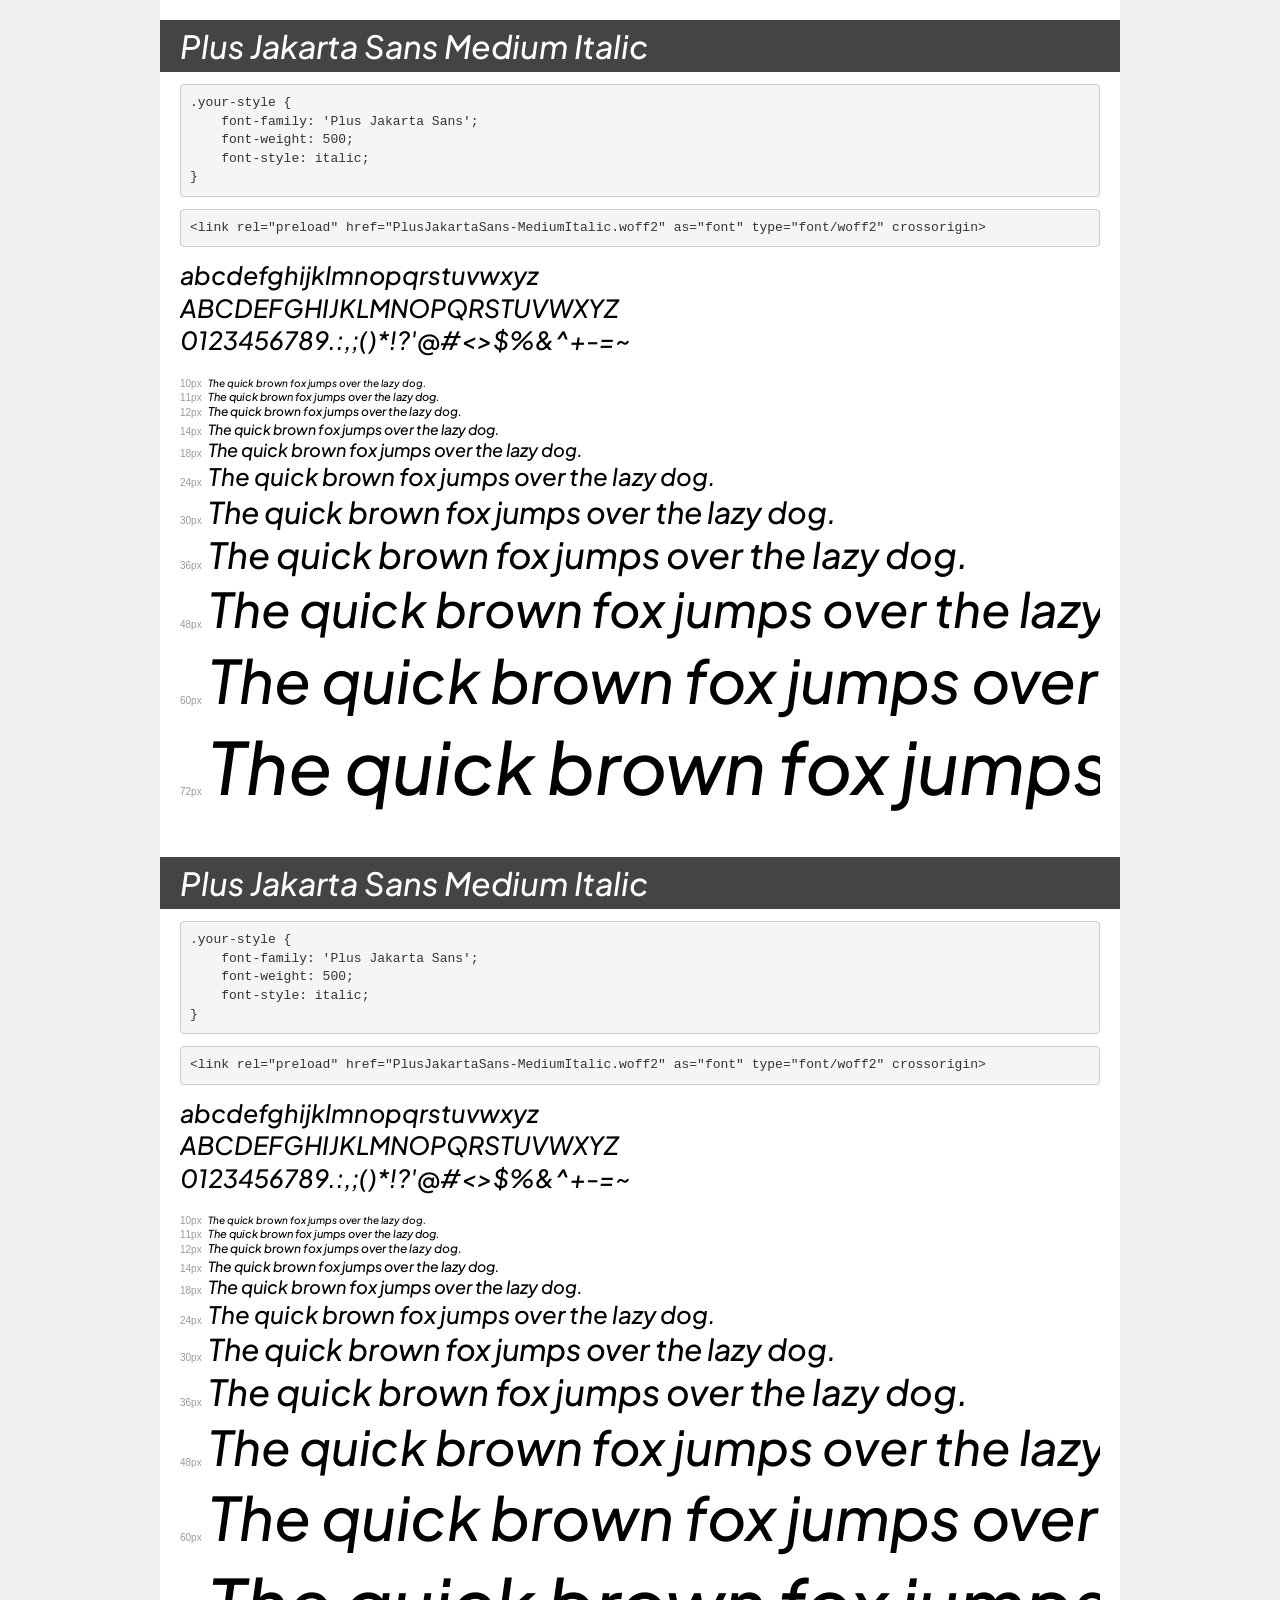
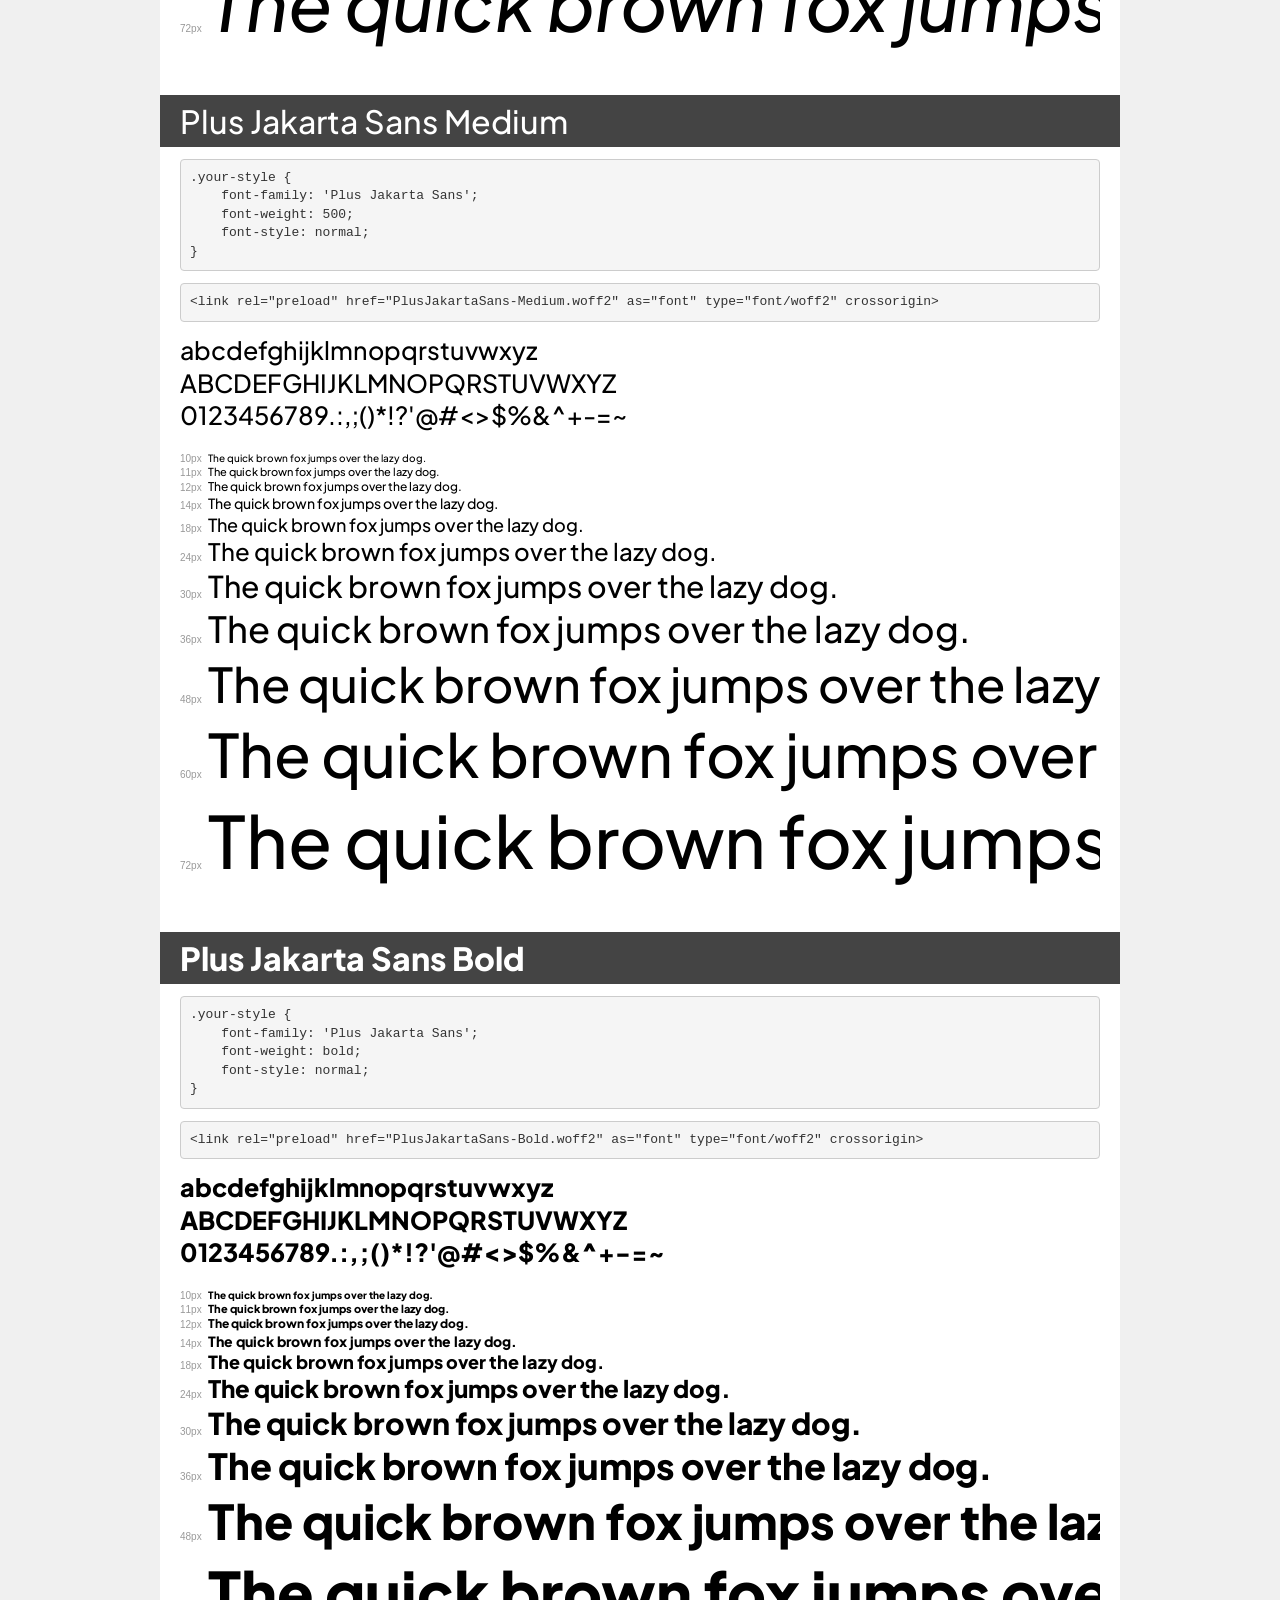
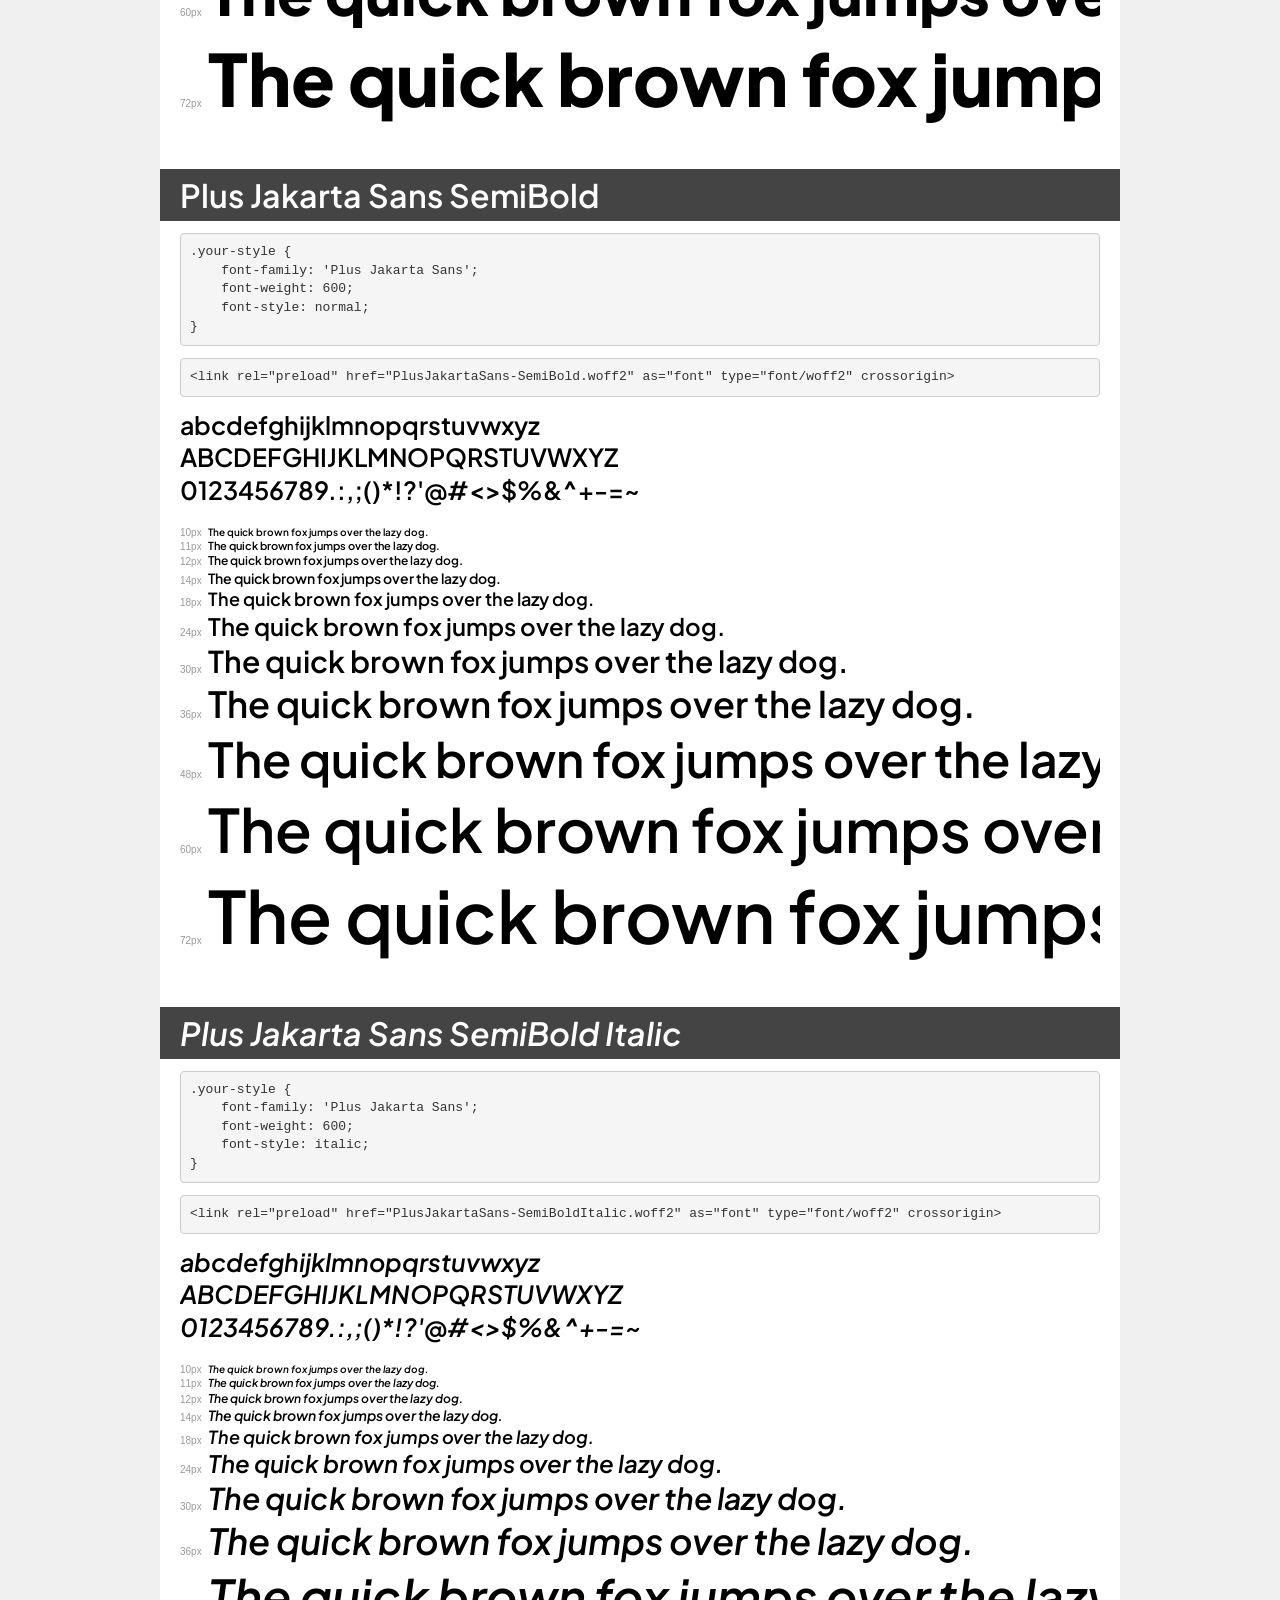
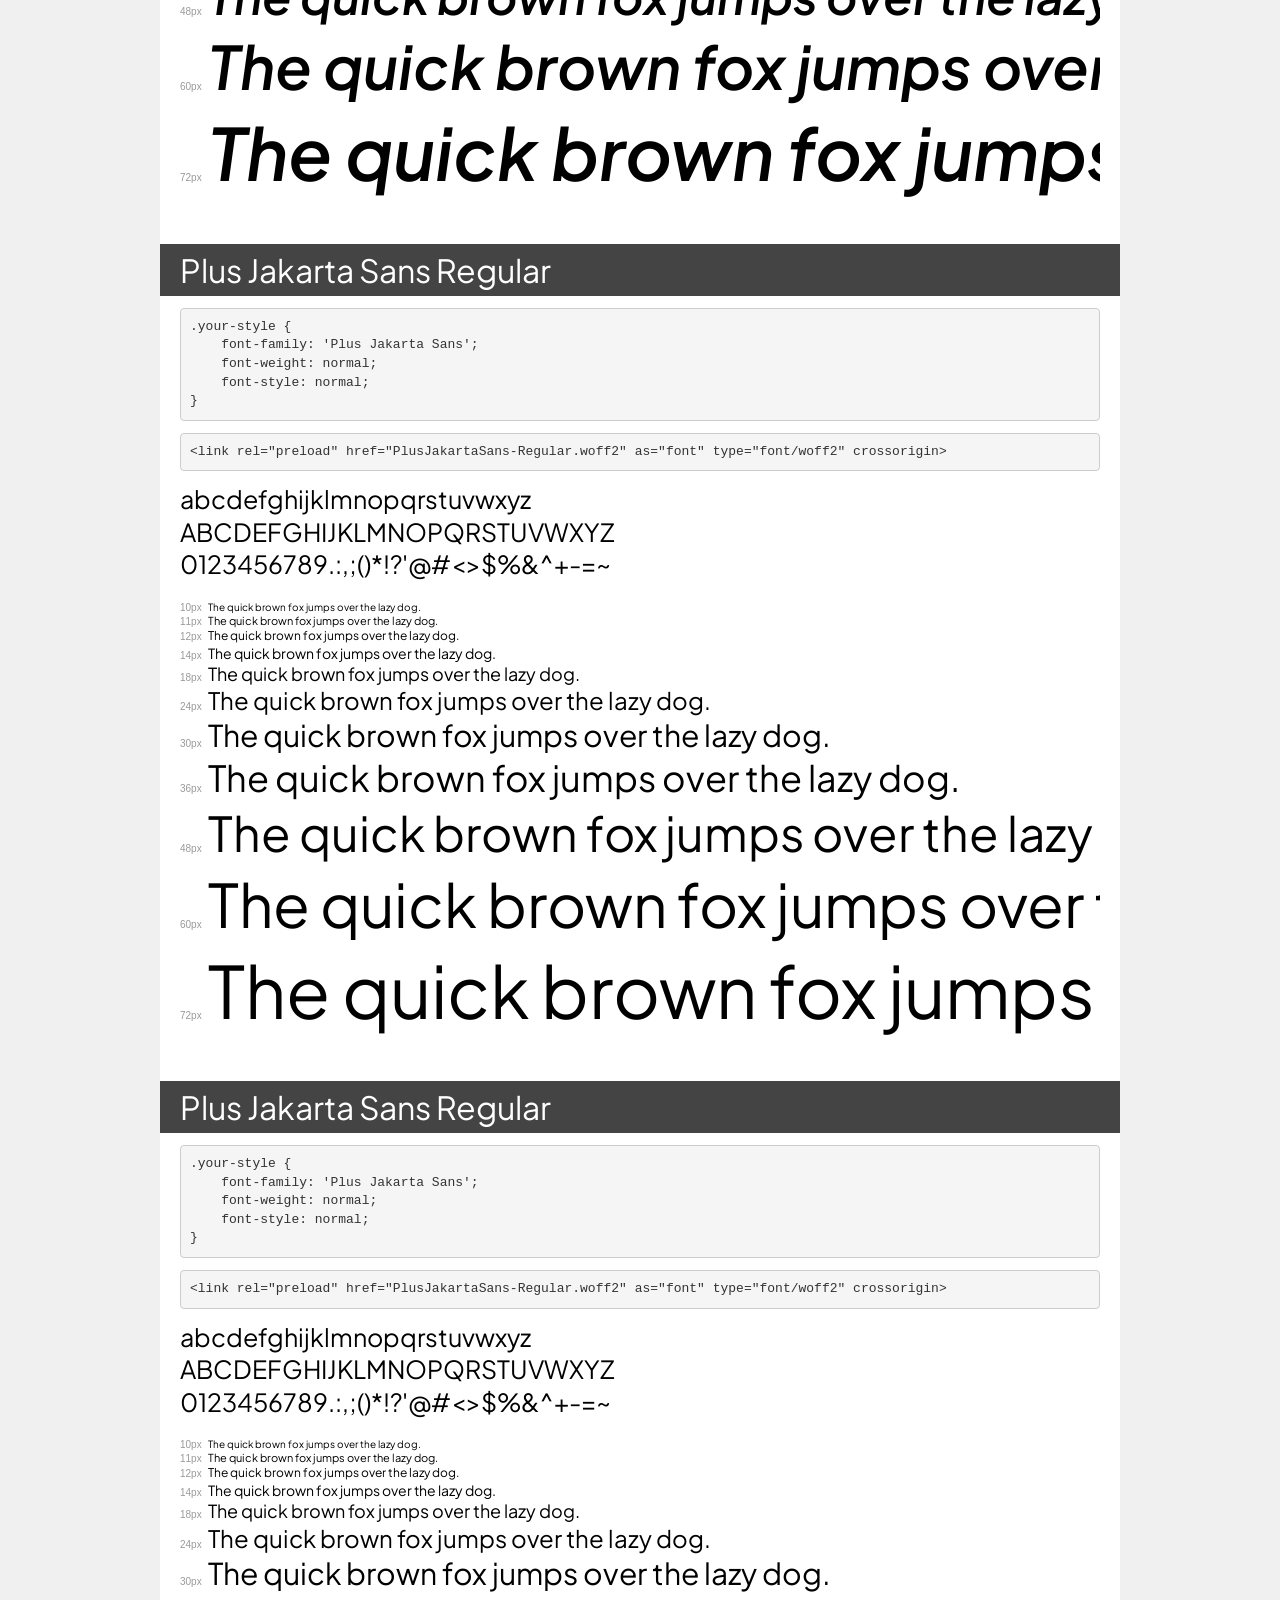
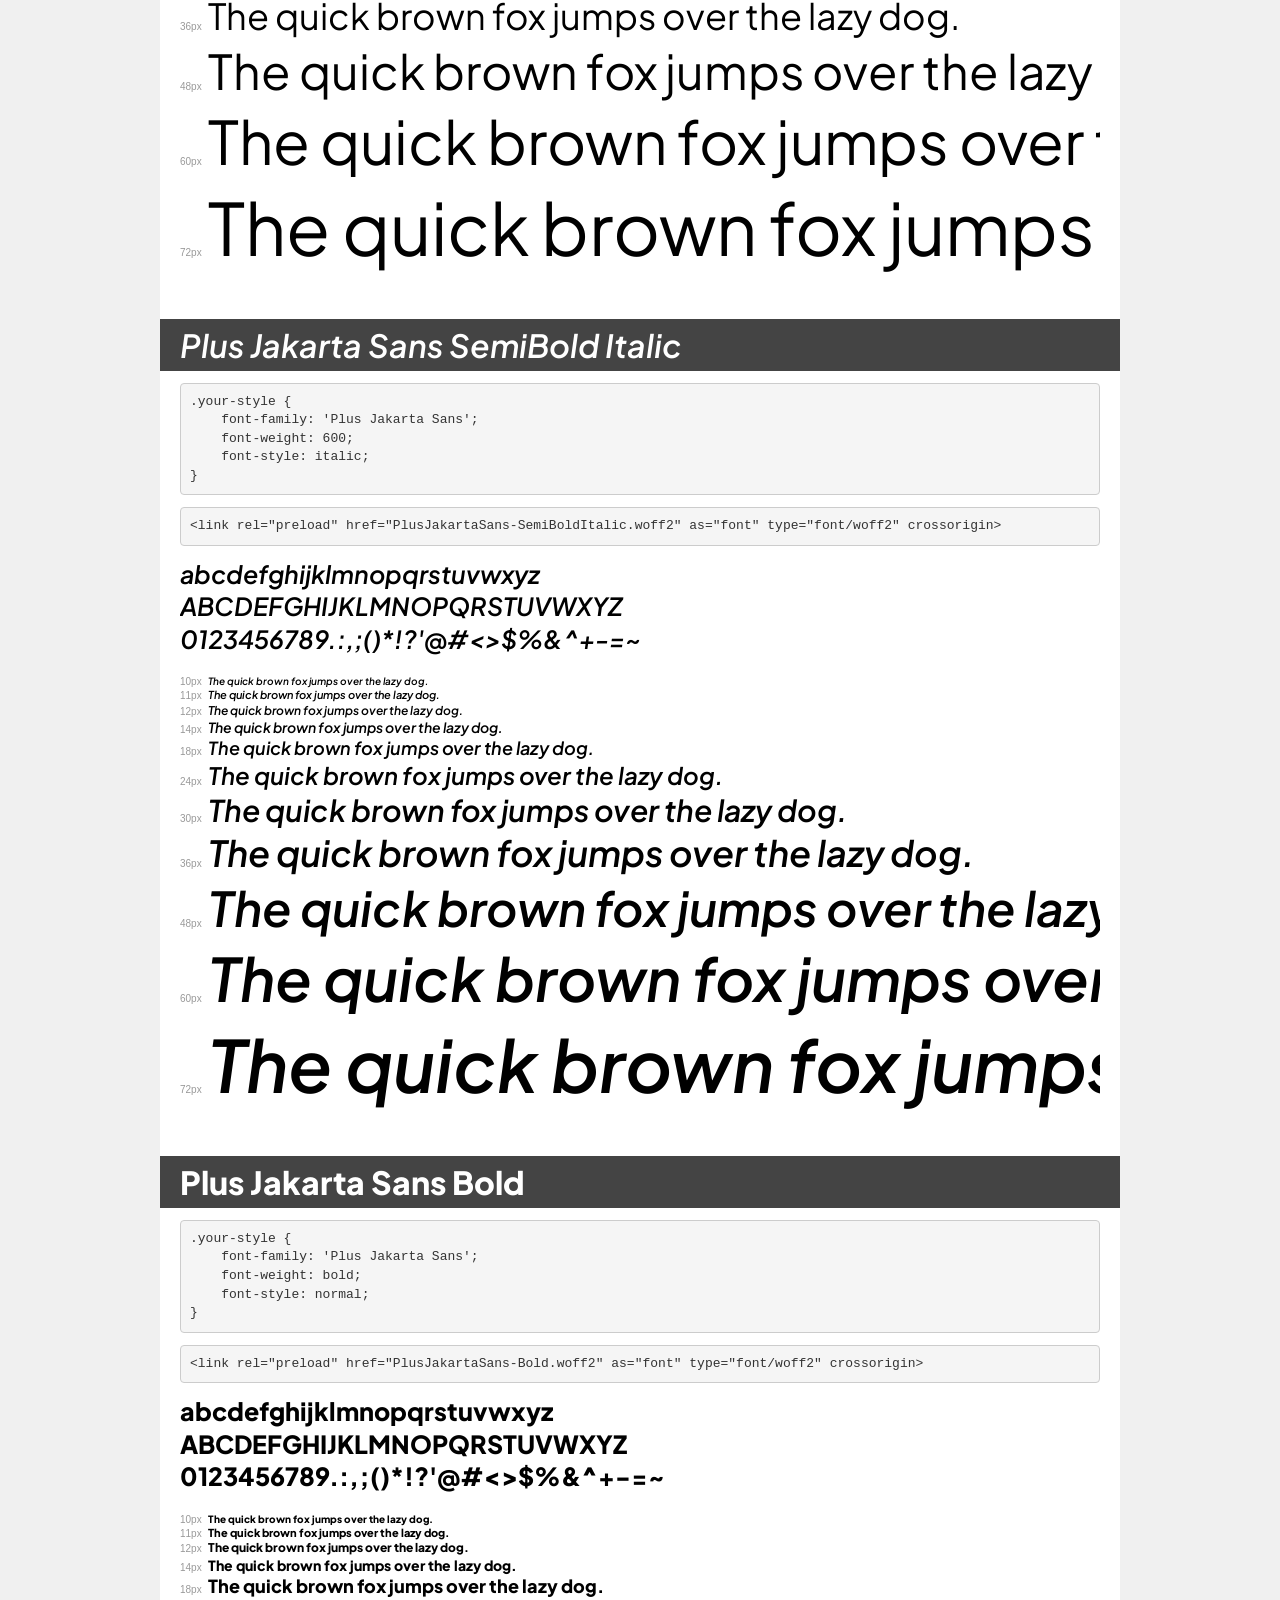
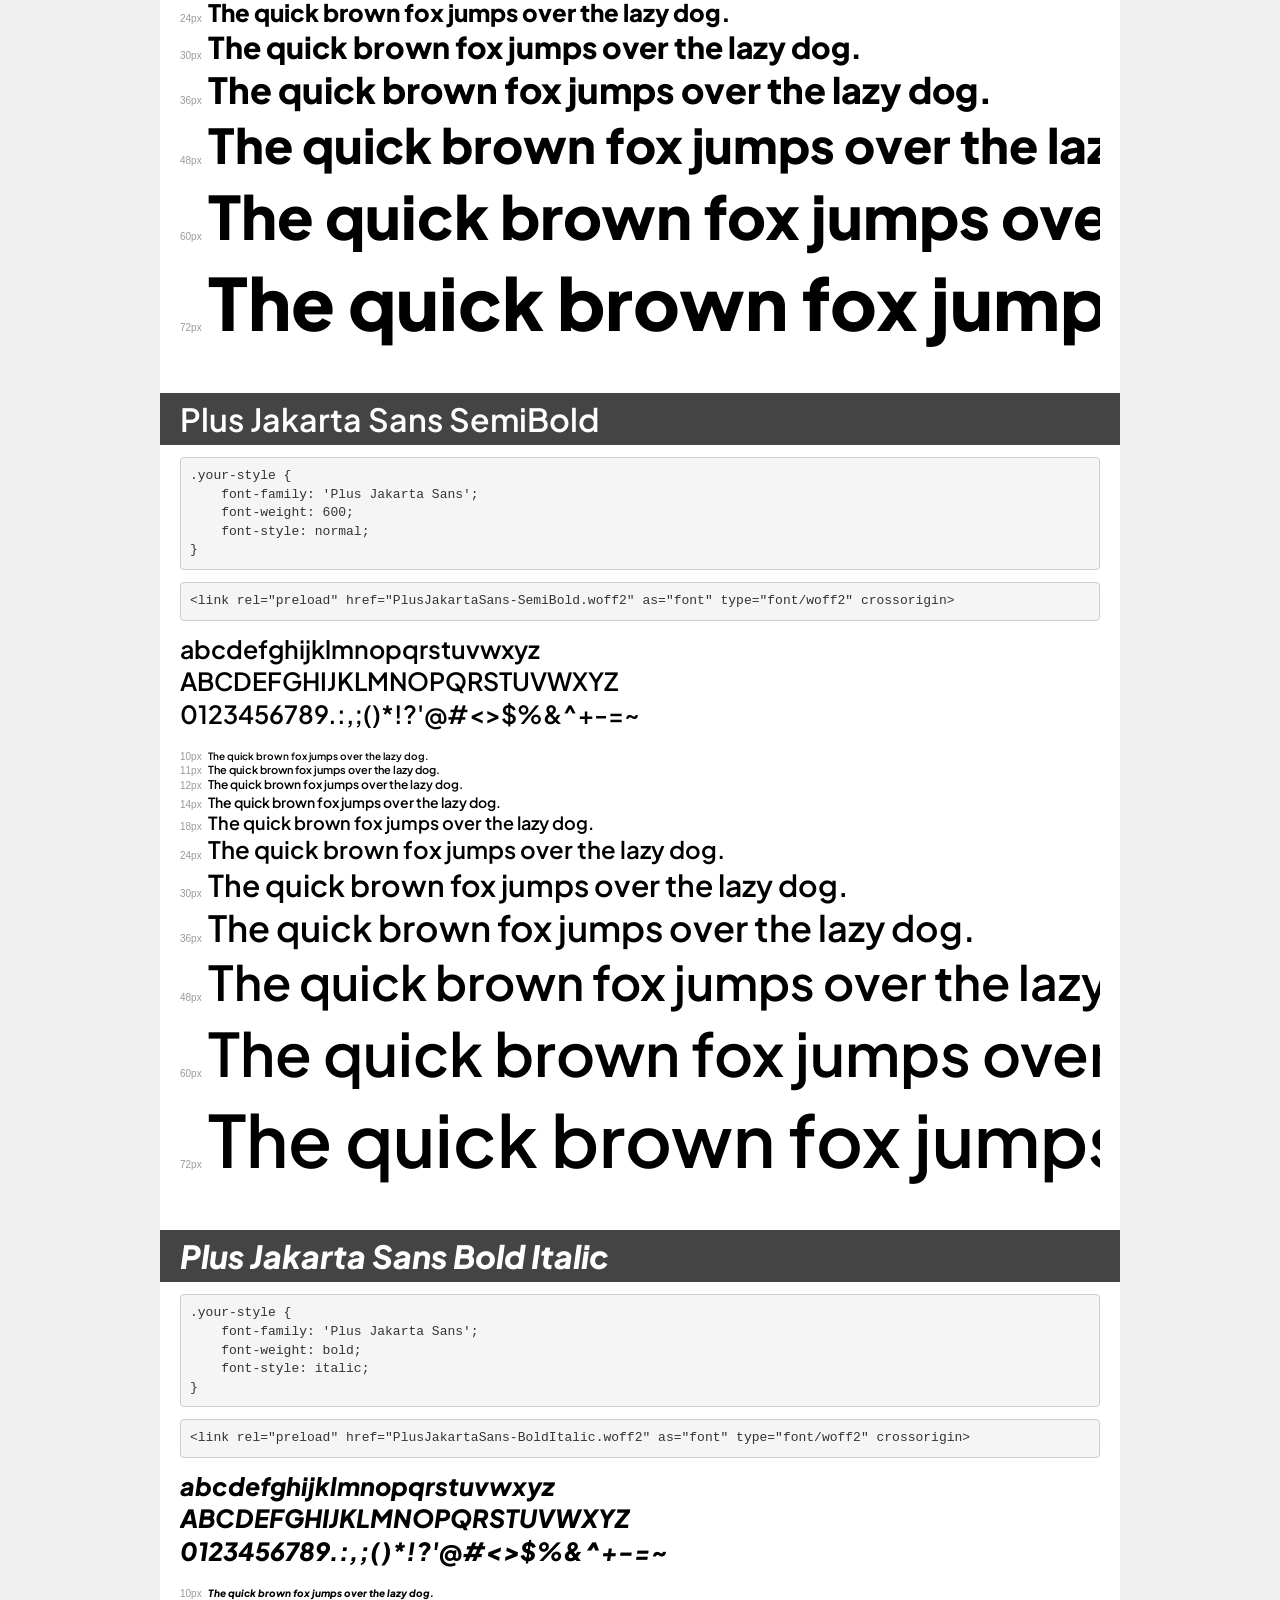
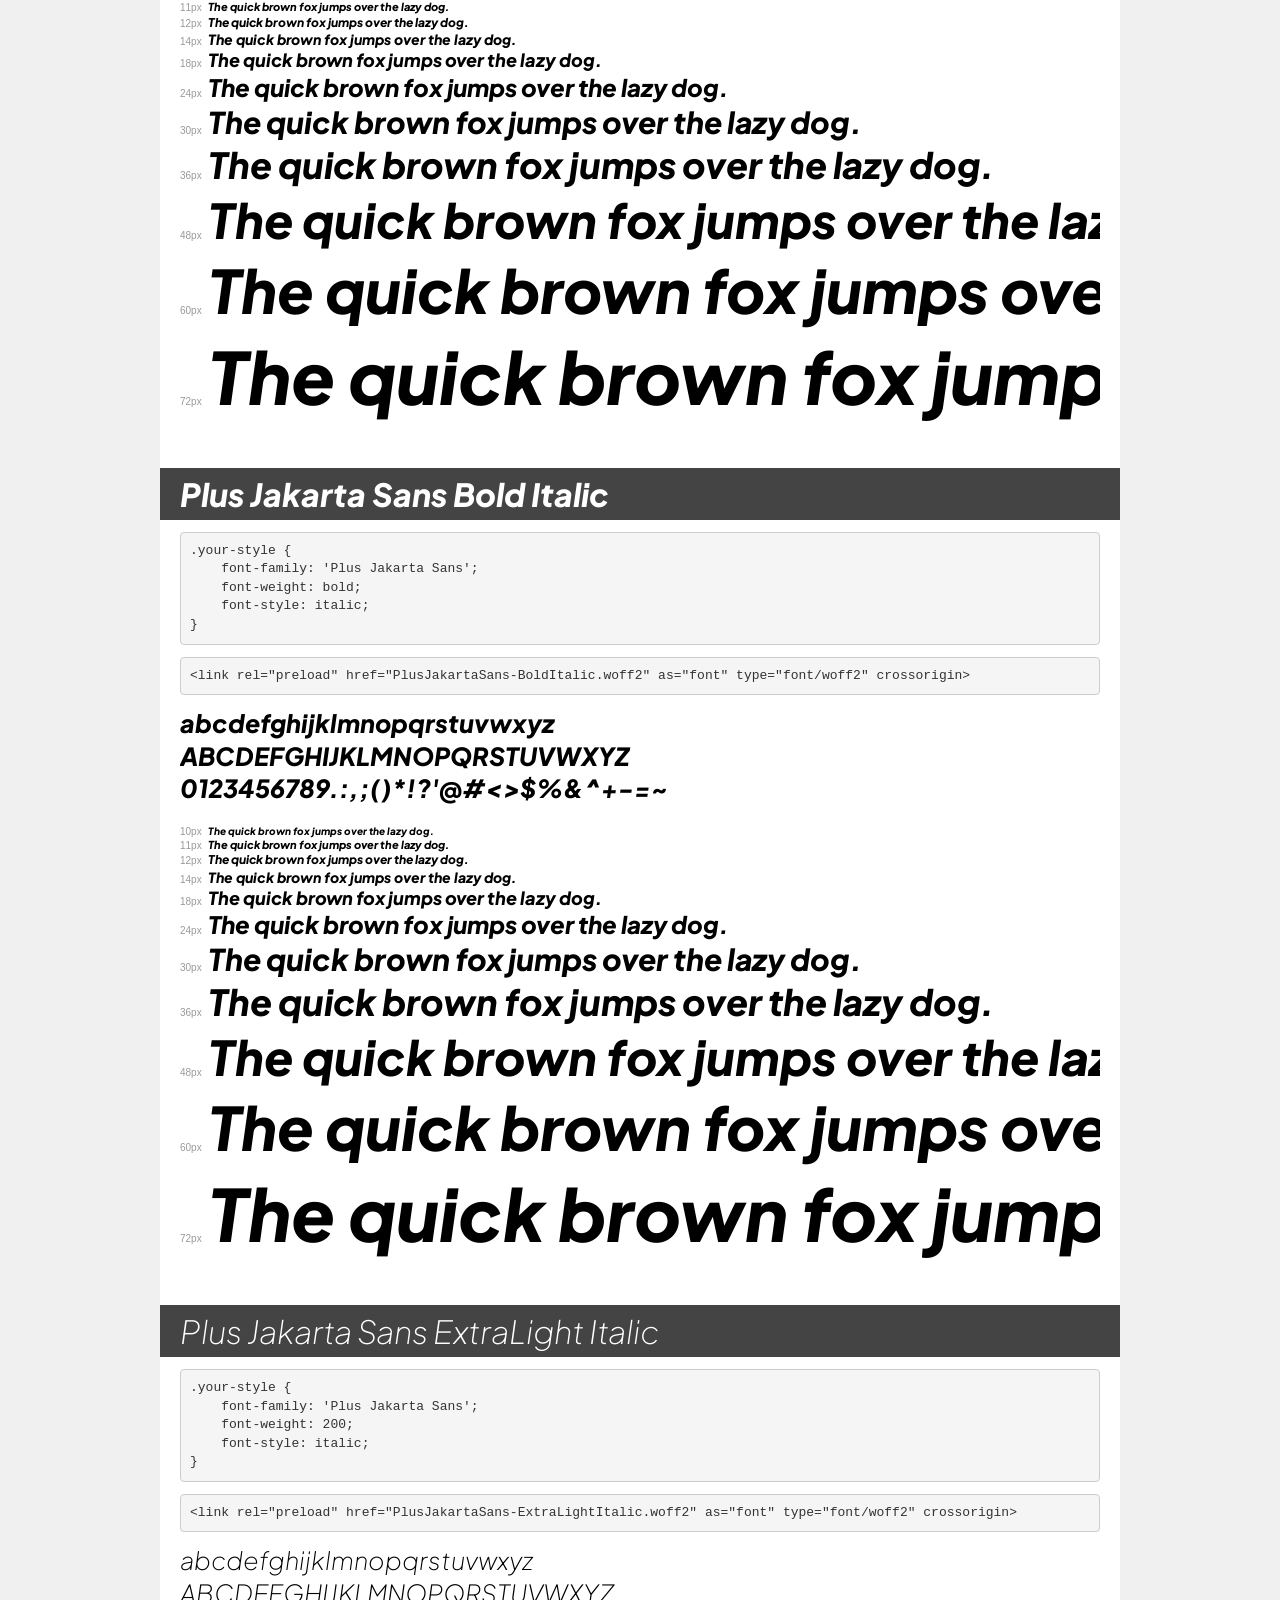
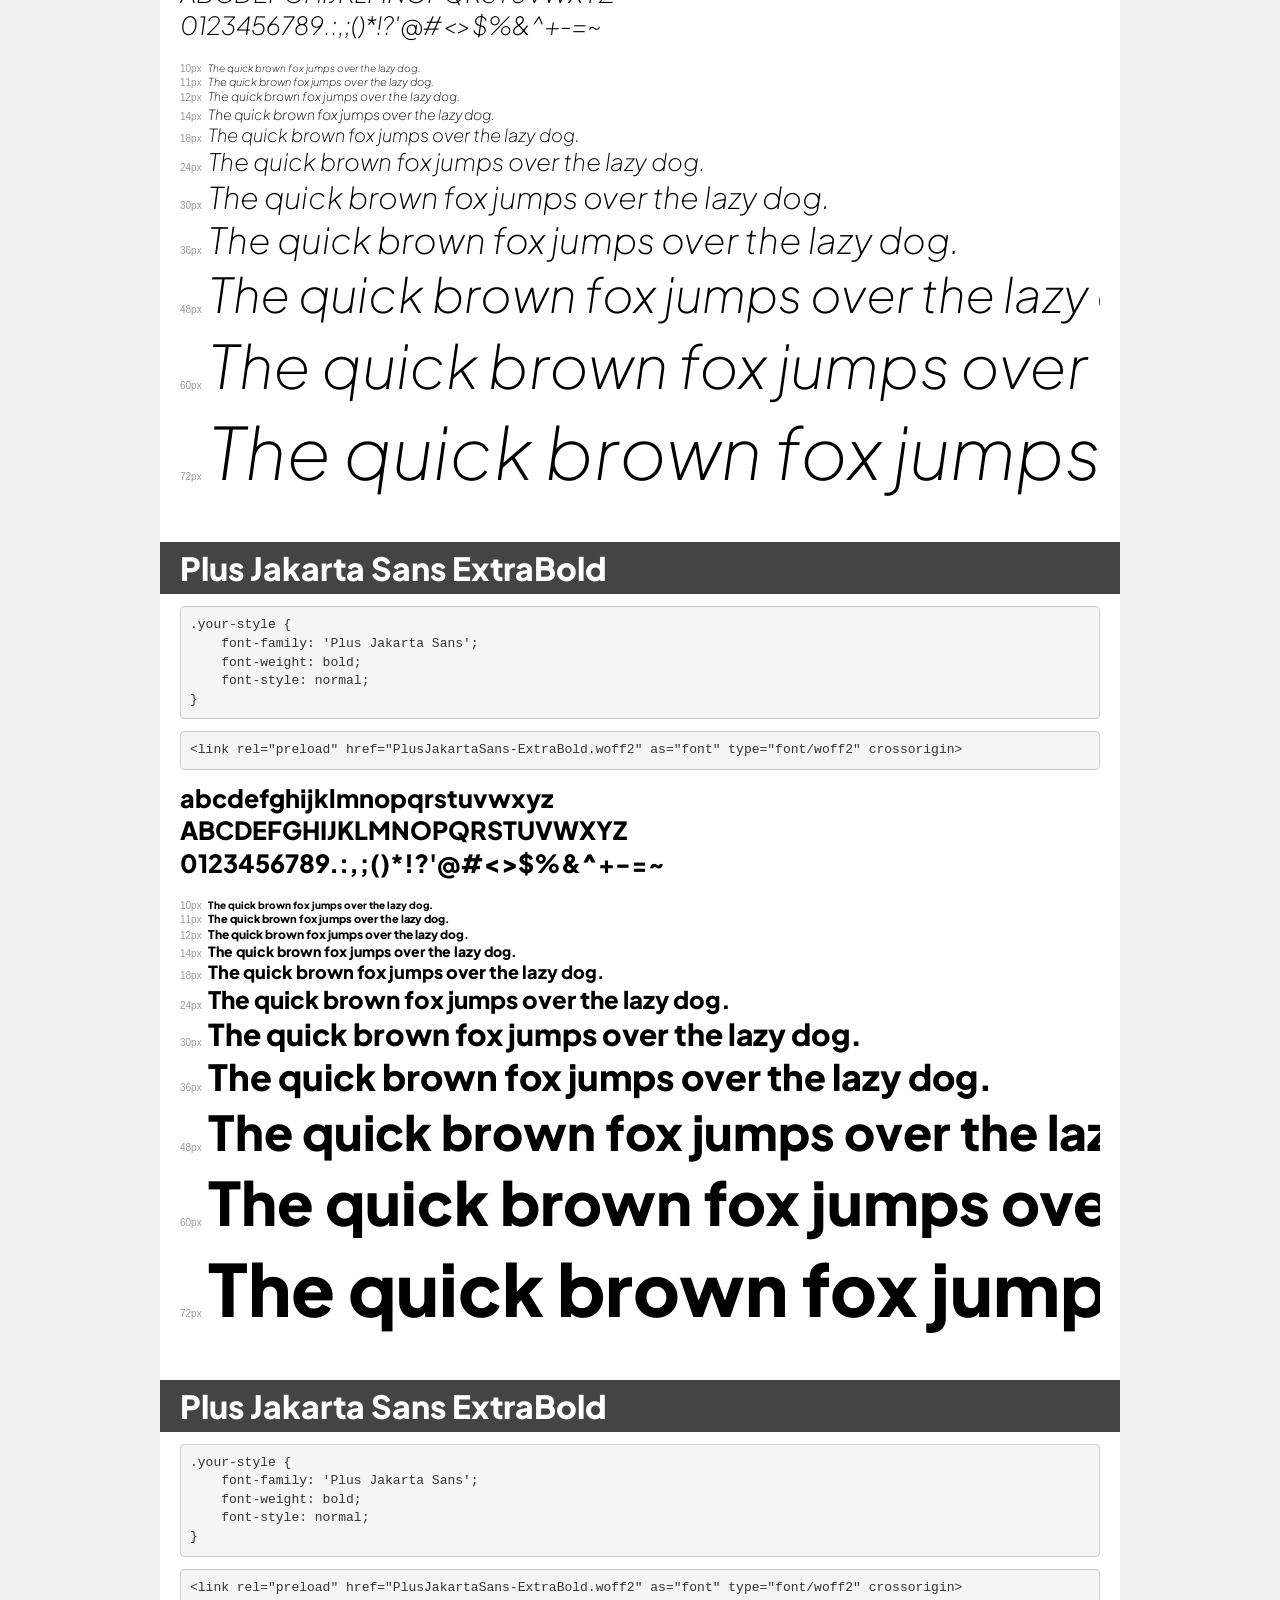
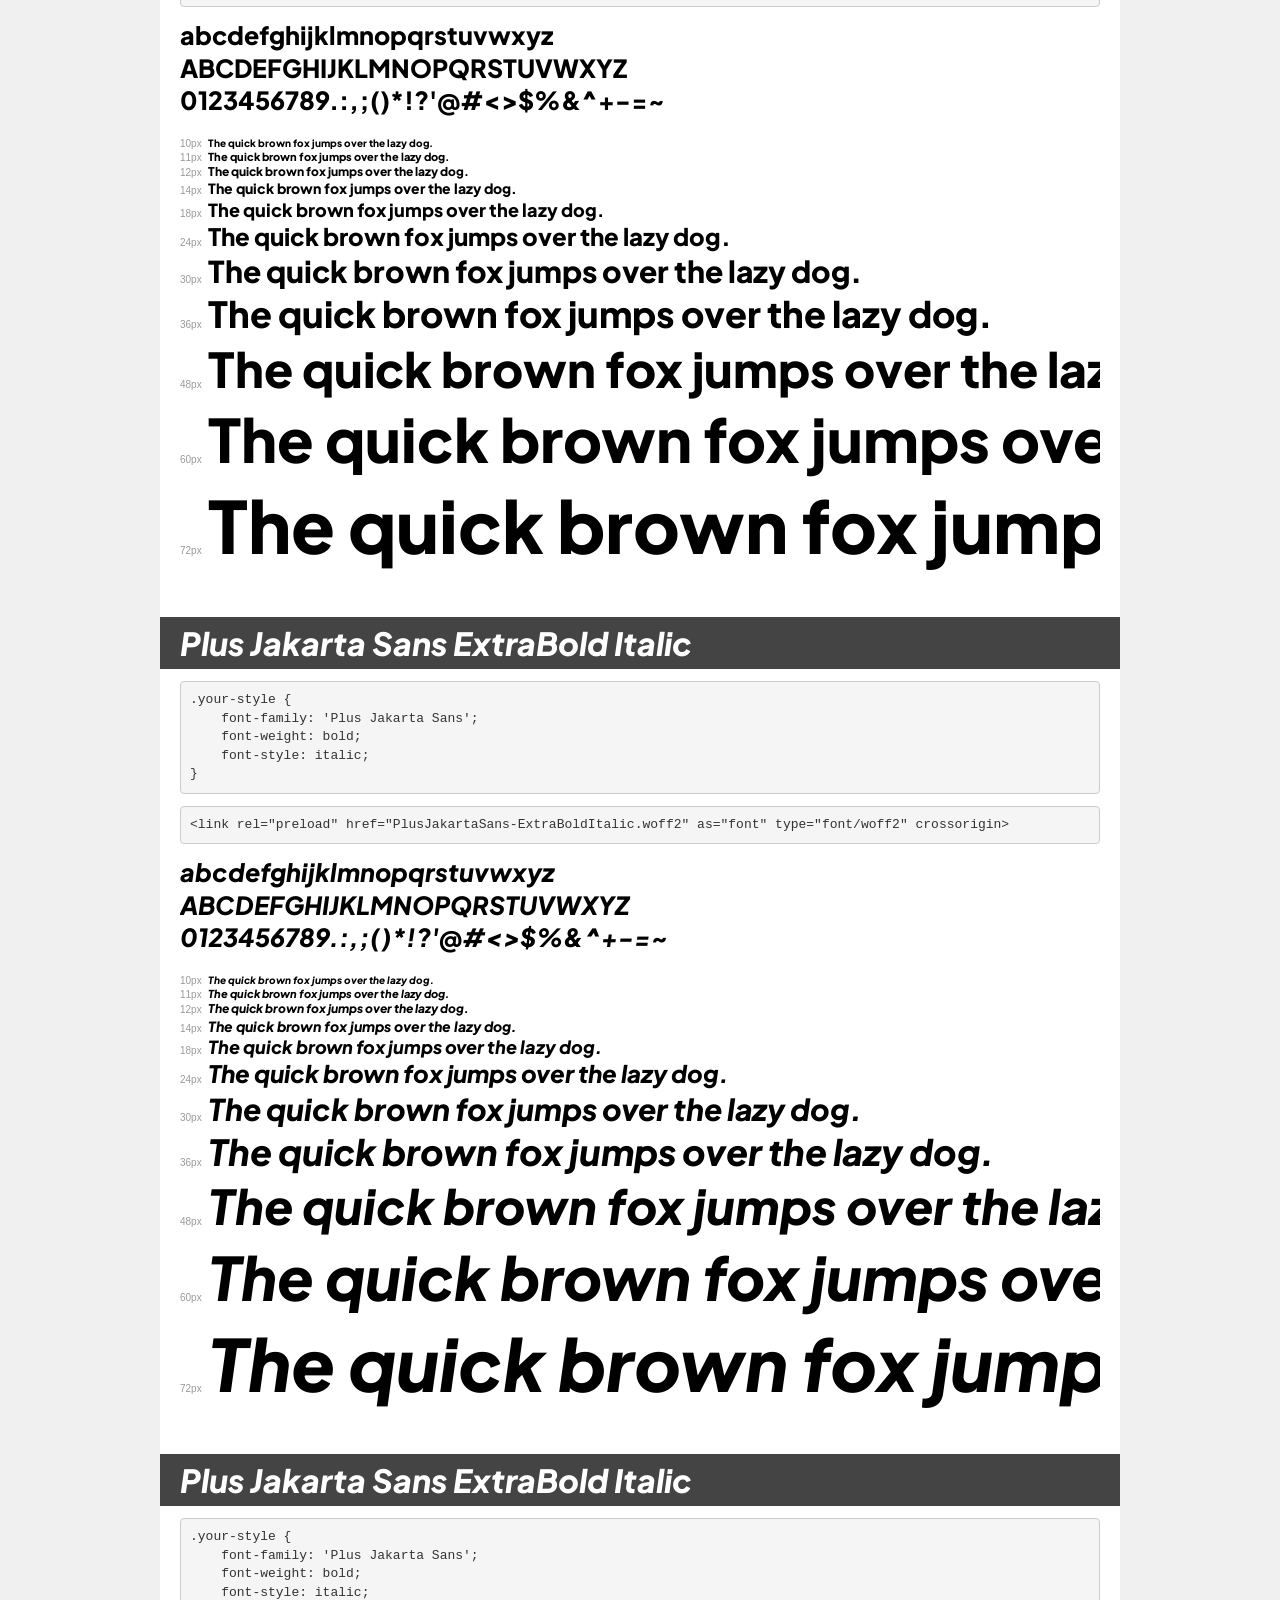
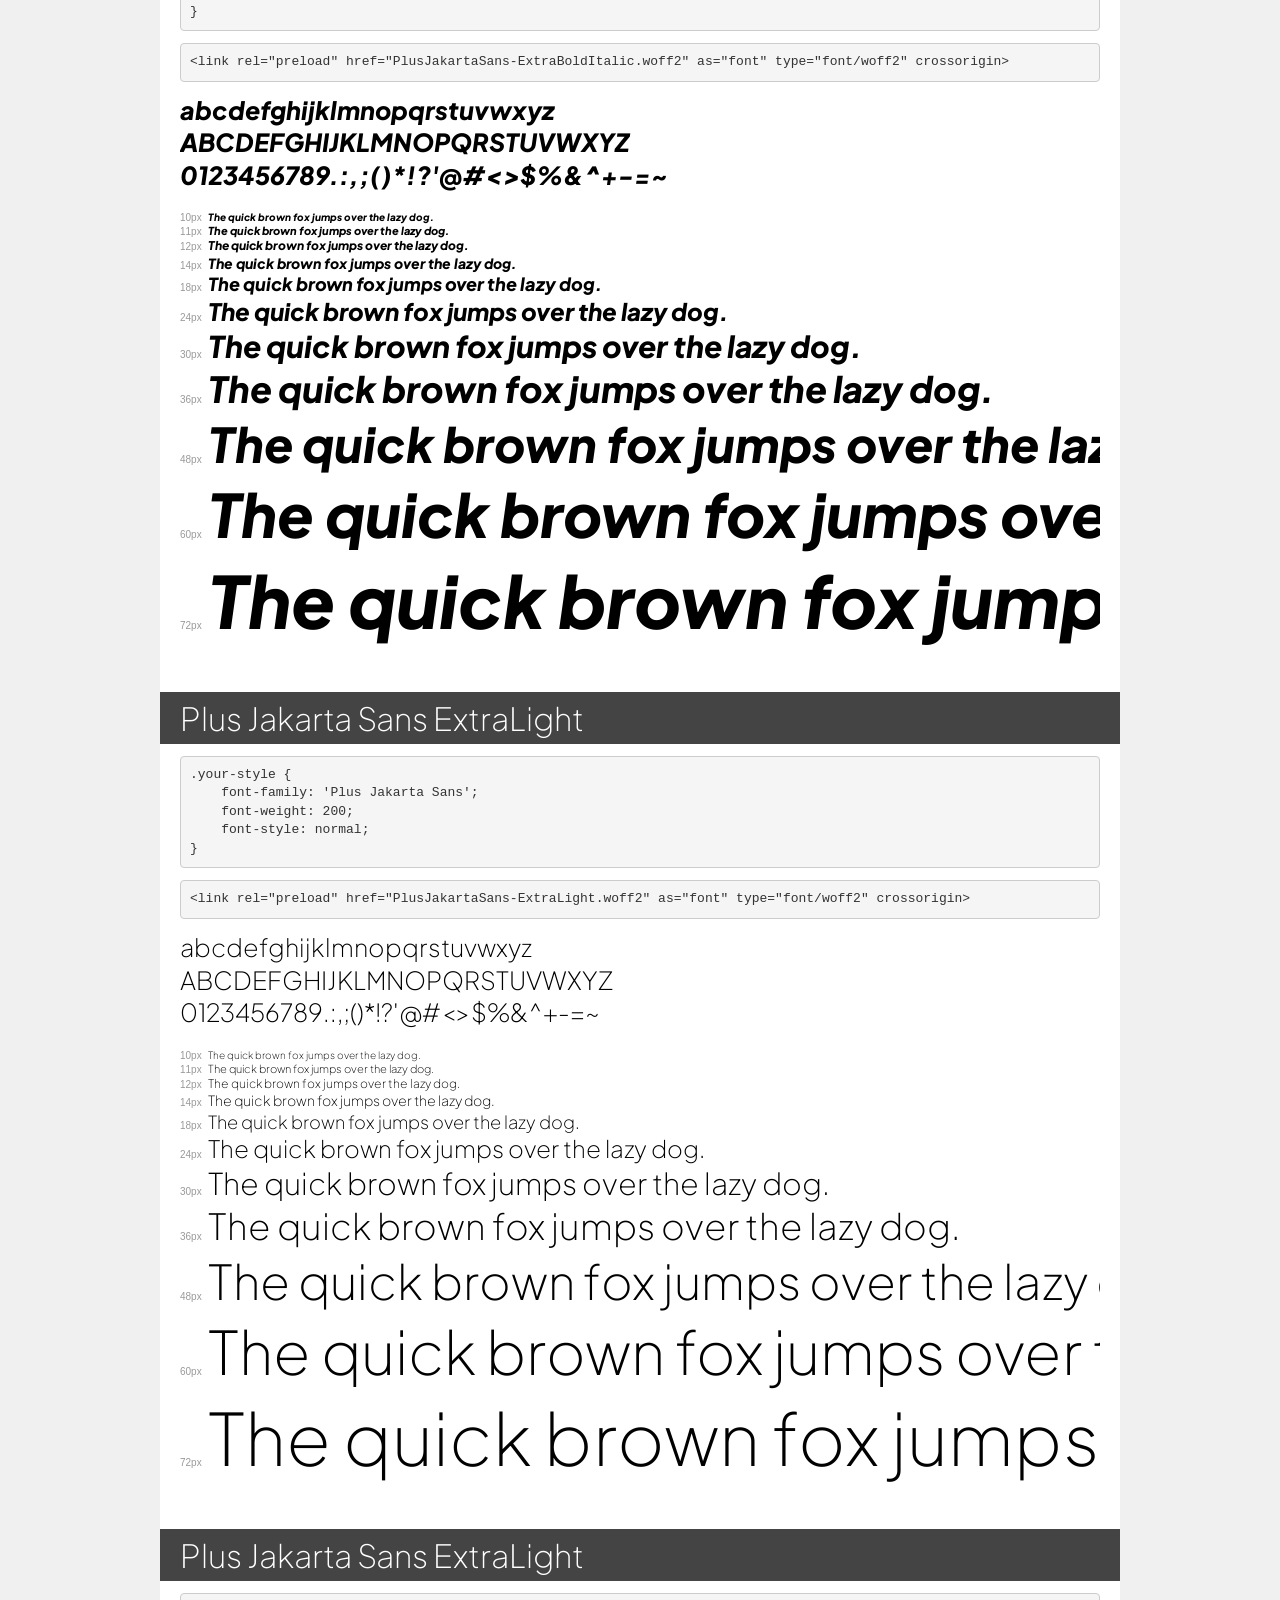
<file: assets/fonts/PlusJakartaSans/demo.html>
<!DOCTYPE html>
<html lang="en">
<head>
    <meta charset="utf-8">
    <meta http-equiv="X-UA-Compatible" content="IE=edge">
    <meta name="viewport" content="width=device-width, initial-scale=1">
    <meta name="robots" content="noindex, noarchive">
    <meta name="format-detection" content="telephone=no">
    <title>Transfonter demo</title>
    <link href="stylesheet.css" rel="stylesheet">
    <style>
        /*
        http://meyerweb.com/eric/tools/css/reset/
        v2.0 | 20110126
        License: none (public domain)
        */
        html, body, div, span, applet, object, iframe,
        h1, h2, h3, h4, h5, h6, p, blockquote, pre,
        a, abbr, acronym, address, big, cite, code,
        del, dfn, em, img, ins, kbd, q, s, samp,
        small, strike, strong, sub, sup, tt, var,
        b, u, i, center,
        dl, dt, dd, ol, ul, li,
        fieldset, form, label, legend,
        table, caption, tbody, tfoot, thead, tr, th, td,
        article, aside, canvas, details, embed,
        figure, figcaption, footer, header, hgroup,
        menu, nav, output, ruby, section, summary,
        time, mark, audio, video {
            margin: 0;
            padding: 0;
            border: 0;
            font-size: 100%;
            font: inherit;
            vertical-align: baseline;
        }
        /* HTML5 display-role reset for older browsers */
        article, aside, details, figcaption, figure,
        footer, header, hgroup, menu, nav, section {
            display: block;
        }
        body {
            line-height: 1;
        }
        ol, ul {
            list-style: none;
        }
        blockquote, q {
            quotes: none;
        }
        blockquote:before, blockquote:after,
        q:before, q:after {
            content: '';
            content: none;
        }
        table {
            border-collapse: collapse;
            border-spacing: 0;
        }
        /* demo styles */
        body {
            background: #f0f0f0;
            color: #000;
        }
        .page {
            background: #fff;
            width: 920px;
            margin: 0 auto;
            padding: 20px 20px 0 20px;
            overflow: hidden;
        }
        .font-container {
            overflow-x: auto;
            overflow-y: hidden;
            margin-bottom: 40px;
            line-height: 1.3;
            white-space: nowrap;
            padding-bottom: 5px;
        }
        h1 {
            position: relative;
            background: #444;
            font-size: 32px;
            color: #fff;
            padding: 10px 20px;
            margin: 0 -20px 12px -20px;
        }
        .letters {
            font-size: 25px;
            margin-bottom: 20px;
        }
        .s10:before {
            content: '10px';
        }
        .s11:before {
            content: '11px';
        }
        .s12:before {
            content: '12px';
        }
        .s14:before {
            content: '14px';
        }
        .s18:before {
            content: '18px';
        }
        .s24:before {
            content: '24px';
        }
        .s30:before {
            content: '30px';
        }
        .s36:before {
            content: '36px';
        }
        .s48:before {
            content: '48px';
        }
        .s60:before {
            content: '60px';
        }
        .s72:before {
            content: '72px';
        }
        .s10:before, .s11:before, .s12:before, .s14:before,
        .s18:before, .s24:before, .s30:before, .s36:before,
        .s48:before, .s60:before, .s72:before {
            font-family: Arial, sans-serif;
            font-size: 10px;
            font-weight: normal;
            font-style: normal;
            color: #999;
            padding-right: 6px;
        }
        pre {
            display: block;
            padding: 9px;
            margin: 0 0 12px;
            font-family: Monaco, Menlo, Consolas, "Courier New", monospace;
            font-size: 13px;
            line-height: 1.428571429;
            color: #333;
            font-weight: normal;
            font-style: normal;
            background-color: #f5f5f5;
            border: 1px solid #ccc;
            overflow-x: auto;
            border-radius: 4px;
        }
        /* responsive */
        @media (max-width: 959px) {
            .page {
                width: auto;
                margin: 0;
            }
        }
    </style>
</head>
<body>
<div class="page">
    <div class="demo">
        <h1 style="font-family: 'Plus Jakarta Sans'; font-weight: 500; font-style: italic;">Plus Jakarta Sans Medium Italic</h1>
        <pre title="Usage">.your-style {
    font-family: 'Plus Jakarta Sans';
    font-weight: 500;
    font-style: italic;
}</pre>
        <pre title="Preload (optional)">
&lt;link rel=&quot;preload&quot; href=&quot;PlusJakartaSans-MediumItalic.woff2&quot; as=&quot;font&quot; type=&quot;font/woff2&quot; crossorigin&gt;</pre>
        <div class="font-container" style="font-family: 'Plus Jakarta Sans'; font-weight: 500; font-style: italic;">
            <p class="letters">
                abcdefghijklmnopqrstuvwxyz<br>
ABCDEFGHIJKLMNOPQRSTUVWXYZ<br>
                0123456789.:,;()*!?'@#&lt;&gt;$%&^+-=~
            </p>
            <p class="s10" style="font-size: 10px;">The quick brown fox jumps over the lazy dog.</p>
            <p class="s11" style="font-size: 11px;">The quick brown fox jumps over the lazy dog.</p>
            <p class="s12" style="font-size: 12px;">The quick brown fox jumps over the lazy dog.</p>
            <p class="s14" style="font-size: 14px;">The quick brown fox jumps over the lazy dog.</p>
            <p class="s18" style="font-size: 18px;">The quick brown fox jumps over the lazy dog.</p>
            <p class="s24" style="font-size: 24px;">The quick brown fox jumps over the lazy dog.</p>
            <p class="s30" style="font-size: 30px;">The quick brown fox jumps over the lazy dog.</p>
            <p class="s36" style="font-size: 36px;">The quick brown fox jumps over the lazy dog.</p>
            <p class="s48" style="font-size: 48px;">The quick brown fox jumps over the lazy dog.</p>
            <p class="s60" style="font-size: 60px;">The quick brown fox jumps over the lazy dog.</p>
            <p class="s72" style="font-size: 72px;">The quick brown fox jumps over the lazy dog.</p>
        </div>
    </div>

    <div class="demo">
        <h1 style="font-family: 'Plus Jakarta Sans'; font-weight: 500; font-style: italic;">Plus Jakarta Sans Medium Italic</h1>
        <pre title="Usage">.your-style {
    font-family: 'Plus Jakarta Sans';
    font-weight: 500;
    font-style: italic;
}</pre>
        <pre title="Preload (optional)">
&lt;link rel=&quot;preload&quot; href=&quot;PlusJakartaSans-MediumItalic.woff2&quot; as=&quot;font&quot; type=&quot;font/woff2&quot; crossorigin&gt;</pre>
        <div class="font-container" style="font-family: 'Plus Jakarta Sans'; font-weight: 500; font-style: italic;">
            <p class="letters">
                abcdefghijklmnopqrstuvwxyz<br>
ABCDEFGHIJKLMNOPQRSTUVWXYZ<br>
                0123456789.:,;()*!?'@#&lt;&gt;$%&^+-=~
            </p>
            <p class="s10" style="font-size: 10px;">The quick brown fox jumps over the lazy dog.</p>
            <p class="s11" style="font-size: 11px;">The quick brown fox jumps over the lazy dog.</p>
            <p class="s12" style="font-size: 12px;">The quick brown fox jumps over the lazy dog.</p>
            <p class="s14" style="font-size: 14px;">The quick brown fox jumps over the lazy dog.</p>
            <p class="s18" style="font-size: 18px;">The quick brown fox jumps over the lazy dog.</p>
            <p class="s24" style="font-size: 24px;">The quick brown fox jumps over the lazy dog.</p>
            <p class="s30" style="font-size: 30px;">The quick brown fox jumps over the lazy dog.</p>
            <p class="s36" style="font-size: 36px;">The quick brown fox jumps over the lazy dog.</p>
            <p class="s48" style="font-size: 48px;">The quick brown fox jumps over the lazy dog.</p>
            <p class="s60" style="font-size: 60px;">The quick brown fox jumps over the lazy dog.</p>
            <p class="s72" style="font-size: 72px;">The quick brown fox jumps over the lazy dog.</p>
        </div>
    </div>

    <div class="demo">
        <h1 style="font-family: 'Plus Jakarta Sans'; font-weight: 500; font-style: normal;">Plus Jakarta Sans Medium</h1>
        <pre title="Usage">.your-style {
    font-family: 'Plus Jakarta Sans';
    font-weight: 500;
    font-style: normal;
}</pre>
        <pre title="Preload (optional)">
&lt;link rel=&quot;preload&quot; href=&quot;PlusJakartaSans-Medium.woff2&quot; as=&quot;font&quot; type=&quot;font/woff2&quot; crossorigin&gt;</pre>
        <div class="font-container" style="font-family: 'Plus Jakarta Sans'; font-weight: 500; font-style: normal;">
            <p class="letters">
                abcdefghijklmnopqrstuvwxyz<br>
ABCDEFGHIJKLMNOPQRSTUVWXYZ<br>
                0123456789.:,;()*!?'@#&lt;&gt;$%&^+-=~
            </p>
            <p class="s10" style="font-size: 10px;">The quick brown fox jumps over the lazy dog.</p>
            <p class="s11" style="font-size: 11px;">The quick brown fox jumps over the lazy dog.</p>
            <p class="s12" style="font-size: 12px;">The quick brown fox jumps over the lazy dog.</p>
            <p class="s14" style="font-size: 14px;">The quick brown fox jumps over the lazy dog.</p>
            <p class="s18" style="font-size: 18px;">The quick brown fox jumps over the lazy dog.</p>
            <p class="s24" style="font-size: 24px;">The quick brown fox jumps over the lazy dog.</p>
            <p class="s30" style="font-size: 30px;">The quick brown fox jumps over the lazy dog.</p>
            <p class="s36" style="font-size: 36px;">The quick brown fox jumps over the lazy dog.</p>
            <p class="s48" style="font-size: 48px;">The quick brown fox jumps over the lazy dog.</p>
            <p class="s60" style="font-size: 60px;">The quick brown fox jumps over the lazy dog.</p>
            <p class="s72" style="font-size: 72px;">The quick brown fox jumps over the lazy dog.</p>
        </div>
    </div>

    <div class="demo">
        <h1 style="font-family: 'Plus Jakarta Sans'; font-weight: bold; font-style: normal;">Plus Jakarta Sans Bold</h1>
        <pre title="Usage">.your-style {
    font-family: 'Plus Jakarta Sans';
    font-weight: bold;
    font-style: normal;
}</pre>
        <pre title="Preload (optional)">
&lt;link rel=&quot;preload&quot; href=&quot;PlusJakartaSans-Bold.woff2&quot; as=&quot;font&quot; type=&quot;font/woff2&quot; crossorigin&gt;</pre>
        <div class="font-container" style="font-family: 'Plus Jakarta Sans'; font-weight: bold; font-style: normal;">
            <p class="letters">
                abcdefghijklmnopqrstuvwxyz<br>
ABCDEFGHIJKLMNOPQRSTUVWXYZ<br>
                0123456789.:,;()*!?'@#&lt;&gt;$%&^+-=~
            </p>
            <p class="s10" style="font-size: 10px;">The quick brown fox jumps over the lazy dog.</p>
            <p class="s11" style="font-size: 11px;">The quick brown fox jumps over the lazy dog.</p>
            <p class="s12" style="font-size: 12px;">The quick brown fox jumps over the lazy dog.</p>
            <p class="s14" style="font-size: 14px;">The quick brown fox jumps over the lazy dog.</p>
            <p class="s18" style="font-size: 18px;">The quick brown fox jumps over the lazy dog.</p>
            <p class="s24" style="font-size: 24px;">The quick brown fox jumps over the lazy dog.</p>
            <p class="s30" style="font-size: 30px;">The quick brown fox jumps over the lazy dog.</p>
            <p class="s36" style="font-size: 36px;">The quick brown fox jumps over the lazy dog.</p>
            <p class="s48" style="font-size: 48px;">The quick brown fox jumps over the lazy dog.</p>
            <p class="s60" style="font-size: 60px;">The quick brown fox jumps over the lazy dog.</p>
            <p class="s72" style="font-size: 72px;">The quick brown fox jumps over the lazy dog.</p>
        </div>
    </div>

    <div class="demo">
        <h1 style="font-family: 'Plus Jakarta Sans'; font-weight: 600; font-style: normal;">Plus Jakarta Sans SemiBold</h1>
        <pre title="Usage">.your-style {
    font-family: 'Plus Jakarta Sans';
    font-weight: 600;
    font-style: normal;
}</pre>
        <pre title="Preload (optional)">
&lt;link rel=&quot;preload&quot; href=&quot;PlusJakartaSans-SemiBold.woff2&quot; as=&quot;font&quot; type=&quot;font/woff2&quot; crossorigin&gt;</pre>
        <div class="font-container" style="font-family: 'Plus Jakarta Sans'; font-weight: 600; font-style: normal;">
            <p class="letters">
                abcdefghijklmnopqrstuvwxyz<br>
ABCDEFGHIJKLMNOPQRSTUVWXYZ<br>
                0123456789.:,;()*!?'@#&lt;&gt;$%&^+-=~
            </p>
            <p class="s10" style="font-size: 10px;">The quick brown fox jumps over the lazy dog.</p>
            <p class="s11" style="font-size: 11px;">The quick brown fox jumps over the lazy dog.</p>
            <p class="s12" style="font-size: 12px;">The quick brown fox jumps over the lazy dog.</p>
            <p class="s14" style="font-size: 14px;">The quick brown fox jumps over the lazy dog.</p>
            <p class="s18" style="font-size: 18px;">The quick brown fox jumps over the lazy dog.</p>
            <p class="s24" style="font-size: 24px;">The quick brown fox jumps over the lazy dog.</p>
            <p class="s30" style="font-size: 30px;">The quick brown fox jumps over the lazy dog.</p>
            <p class="s36" style="font-size: 36px;">The quick brown fox jumps over the lazy dog.</p>
            <p class="s48" style="font-size: 48px;">The quick brown fox jumps over the lazy dog.</p>
            <p class="s60" style="font-size: 60px;">The quick brown fox jumps over the lazy dog.</p>
            <p class="s72" style="font-size: 72px;">The quick brown fox jumps over the lazy dog.</p>
        </div>
    </div>

    <div class="demo">
        <h1 style="font-family: 'Plus Jakarta Sans'; font-weight: 600; font-style: italic;">Plus Jakarta Sans SemiBold Italic</h1>
        <pre title="Usage">.your-style {
    font-family: 'Plus Jakarta Sans';
    font-weight: 600;
    font-style: italic;
}</pre>
        <pre title="Preload (optional)">
&lt;link rel=&quot;preload&quot; href=&quot;PlusJakartaSans-SemiBoldItalic.woff2&quot; as=&quot;font&quot; type=&quot;font/woff2&quot; crossorigin&gt;</pre>
        <div class="font-container" style="font-family: 'Plus Jakarta Sans'; font-weight: 600; font-style: italic;">
            <p class="letters">
                abcdefghijklmnopqrstuvwxyz<br>
ABCDEFGHIJKLMNOPQRSTUVWXYZ<br>
                0123456789.:,;()*!?'@#&lt;&gt;$%&^+-=~
            </p>
            <p class="s10" style="font-size: 10px;">The quick brown fox jumps over the lazy dog.</p>
            <p class="s11" style="font-size: 11px;">The quick brown fox jumps over the lazy dog.</p>
            <p class="s12" style="font-size: 12px;">The quick brown fox jumps over the lazy dog.</p>
            <p class="s14" style="font-size: 14px;">The quick brown fox jumps over the lazy dog.</p>
            <p class="s18" style="font-size: 18px;">The quick brown fox jumps over the lazy dog.</p>
            <p class="s24" style="font-size: 24px;">The quick brown fox jumps over the lazy dog.</p>
            <p class="s30" style="font-size: 30px;">The quick brown fox jumps over the lazy dog.</p>
            <p class="s36" style="font-size: 36px;">The quick brown fox jumps over the lazy dog.</p>
            <p class="s48" style="font-size: 48px;">The quick brown fox jumps over the lazy dog.</p>
            <p class="s60" style="font-size: 60px;">The quick brown fox jumps over the lazy dog.</p>
            <p class="s72" style="font-size: 72px;">The quick brown fox jumps over the lazy dog.</p>
        </div>
    </div>

    <div class="demo">
        <h1 style="font-family: 'Plus Jakarta Sans'; font-weight: normal; font-style: normal;">Plus Jakarta Sans Regular</h1>
        <pre title="Usage">.your-style {
    font-family: 'Plus Jakarta Sans';
    font-weight: normal;
    font-style: normal;
}</pre>
        <pre title="Preload (optional)">
&lt;link rel=&quot;preload&quot; href=&quot;PlusJakartaSans-Regular.woff2&quot; as=&quot;font&quot; type=&quot;font/woff2&quot; crossorigin&gt;</pre>
        <div class="font-container" style="font-family: 'Plus Jakarta Sans'; font-weight: normal; font-style: normal;">
            <p class="letters">
                abcdefghijklmnopqrstuvwxyz<br>
ABCDEFGHIJKLMNOPQRSTUVWXYZ<br>
                0123456789.:,;()*!?'@#&lt;&gt;$%&^+-=~
            </p>
            <p class="s10" style="font-size: 10px;">The quick brown fox jumps over the lazy dog.</p>
            <p class="s11" style="font-size: 11px;">The quick brown fox jumps over the lazy dog.</p>
            <p class="s12" style="font-size: 12px;">The quick brown fox jumps over the lazy dog.</p>
            <p class="s14" style="font-size: 14px;">The quick brown fox jumps over the lazy dog.</p>
            <p class="s18" style="font-size: 18px;">The quick brown fox jumps over the lazy dog.</p>
            <p class="s24" style="font-size: 24px;">The quick brown fox jumps over the lazy dog.</p>
            <p class="s30" style="font-size: 30px;">The quick brown fox jumps over the lazy dog.</p>
            <p class="s36" style="font-size: 36px;">The quick brown fox jumps over the lazy dog.</p>
            <p class="s48" style="font-size: 48px;">The quick brown fox jumps over the lazy dog.</p>
            <p class="s60" style="font-size: 60px;">The quick brown fox jumps over the lazy dog.</p>
            <p class="s72" style="font-size: 72px;">The quick brown fox jumps over the lazy dog.</p>
        </div>
    </div>

    <div class="demo">
        <h1 style="font-family: 'Plus Jakarta Sans'; font-weight: normal; font-style: normal;">Plus Jakarta Sans Regular</h1>
        <pre title="Usage">.your-style {
    font-family: 'Plus Jakarta Sans';
    font-weight: normal;
    font-style: normal;
}</pre>
        <pre title="Preload (optional)">
&lt;link rel=&quot;preload&quot; href=&quot;PlusJakartaSans-Regular.woff2&quot; as=&quot;font&quot; type=&quot;font/woff2&quot; crossorigin&gt;</pre>
        <div class="font-container" style="font-family: 'Plus Jakarta Sans'; font-weight: normal; font-style: normal;">
            <p class="letters">
                abcdefghijklmnopqrstuvwxyz<br>
ABCDEFGHIJKLMNOPQRSTUVWXYZ<br>
                0123456789.:,;()*!?'@#&lt;&gt;$%&^+-=~
            </p>
            <p class="s10" style="font-size: 10px;">The quick brown fox jumps over the lazy dog.</p>
            <p class="s11" style="font-size: 11px;">The quick brown fox jumps over the lazy dog.</p>
            <p class="s12" style="font-size: 12px;">The quick brown fox jumps over the lazy dog.</p>
            <p class="s14" style="font-size: 14px;">The quick brown fox jumps over the lazy dog.</p>
            <p class="s18" style="font-size: 18px;">The quick brown fox jumps over the lazy dog.</p>
            <p class="s24" style="font-size: 24px;">The quick brown fox jumps over the lazy dog.</p>
            <p class="s30" style="font-size: 30px;">The quick brown fox jumps over the lazy dog.</p>
            <p class="s36" style="font-size: 36px;">The quick brown fox jumps over the lazy dog.</p>
            <p class="s48" style="font-size: 48px;">The quick brown fox jumps over the lazy dog.</p>
            <p class="s60" style="font-size: 60px;">The quick brown fox jumps over the lazy dog.</p>
            <p class="s72" style="font-size: 72px;">The quick brown fox jumps over the lazy dog.</p>
        </div>
    </div>

    <div class="demo">
        <h1 style="font-family: 'Plus Jakarta Sans'; font-weight: 600; font-style: italic;">Plus Jakarta Sans SemiBold Italic</h1>
        <pre title="Usage">.your-style {
    font-family: 'Plus Jakarta Sans';
    font-weight: 600;
    font-style: italic;
}</pre>
        <pre title="Preload (optional)">
&lt;link rel=&quot;preload&quot; href=&quot;PlusJakartaSans-SemiBoldItalic.woff2&quot; as=&quot;font&quot; type=&quot;font/woff2&quot; crossorigin&gt;</pre>
        <div class="font-container" style="font-family: 'Plus Jakarta Sans'; font-weight: 600; font-style: italic;">
            <p class="letters">
                abcdefghijklmnopqrstuvwxyz<br>
ABCDEFGHIJKLMNOPQRSTUVWXYZ<br>
                0123456789.:,;()*!?'@#&lt;&gt;$%&^+-=~
            </p>
            <p class="s10" style="font-size: 10px;">The quick brown fox jumps over the lazy dog.</p>
            <p class="s11" style="font-size: 11px;">The quick brown fox jumps over the lazy dog.</p>
            <p class="s12" style="font-size: 12px;">The quick brown fox jumps over the lazy dog.</p>
            <p class="s14" style="font-size: 14px;">The quick brown fox jumps over the lazy dog.</p>
            <p class="s18" style="font-size: 18px;">The quick brown fox jumps over the lazy dog.</p>
            <p class="s24" style="font-size: 24px;">The quick brown fox jumps over the lazy dog.</p>
            <p class="s30" style="font-size: 30px;">The quick brown fox jumps over the lazy dog.</p>
            <p class="s36" style="font-size: 36px;">The quick brown fox jumps over the lazy dog.</p>
            <p class="s48" style="font-size: 48px;">The quick brown fox jumps over the lazy dog.</p>
            <p class="s60" style="font-size: 60px;">The quick brown fox jumps over the lazy dog.</p>
            <p class="s72" style="font-size: 72px;">The quick brown fox jumps over the lazy dog.</p>
        </div>
    </div>

    <div class="demo">
        <h1 style="font-family: 'Plus Jakarta Sans'; font-weight: bold; font-style: normal;">Plus Jakarta Sans Bold</h1>
        <pre title="Usage">.your-style {
    font-family: 'Plus Jakarta Sans';
    font-weight: bold;
    font-style: normal;
}</pre>
        <pre title="Preload (optional)">
&lt;link rel=&quot;preload&quot; href=&quot;PlusJakartaSans-Bold.woff2&quot; as=&quot;font&quot; type=&quot;font/woff2&quot; crossorigin&gt;</pre>
        <div class="font-container" style="font-family: 'Plus Jakarta Sans'; font-weight: bold; font-style: normal;">
            <p class="letters">
                abcdefghijklmnopqrstuvwxyz<br>
ABCDEFGHIJKLMNOPQRSTUVWXYZ<br>
                0123456789.:,;()*!?'@#&lt;&gt;$%&^+-=~
            </p>
            <p class="s10" style="font-size: 10px;">The quick brown fox jumps over the lazy dog.</p>
            <p class="s11" style="font-size: 11px;">The quick brown fox jumps over the lazy dog.</p>
            <p class="s12" style="font-size: 12px;">The quick brown fox jumps over the lazy dog.</p>
            <p class="s14" style="font-size: 14px;">The quick brown fox jumps over the lazy dog.</p>
            <p class="s18" style="font-size: 18px;">The quick brown fox jumps over the lazy dog.</p>
            <p class="s24" style="font-size: 24px;">The quick brown fox jumps over the lazy dog.</p>
            <p class="s30" style="font-size: 30px;">The quick brown fox jumps over the lazy dog.</p>
            <p class="s36" style="font-size: 36px;">The quick brown fox jumps over the lazy dog.</p>
            <p class="s48" style="font-size: 48px;">The quick brown fox jumps over the lazy dog.</p>
            <p class="s60" style="font-size: 60px;">The quick brown fox jumps over the lazy dog.</p>
            <p class="s72" style="font-size: 72px;">The quick brown fox jumps over the lazy dog.</p>
        </div>
    </div>

    <div class="demo">
        <h1 style="font-family: 'Plus Jakarta Sans'; font-weight: 600; font-style: normal;">Plus Jakarta Sans SemiBold</h1>
        <pre title="Usage">.your-style {
    font-family: 'Plus Jakarta Sans';
    font-weight: 600;
    font-style: normal;
}</pre>
        <pre title="Preload (optional)">
&lt;link rel=&quot;preload&quot; href=&quot;PlusJakartaSans-SemiBold.woff2&quot; as=&quot;font&quot; type=&quot;font/woff2&quot; crossorigin&gt;</pre>
        <div class="font-container" style="font-family: 'Plus Jakarta Sans'; font-weight: 600; font-style: normal;">
            <p class="letters">
                abcdefghijklmnopqrstuvwxyz<br>
ABCDEFGHIJKLMNOPQRSTUVWXYZ<br>
                0123456789.:,;()*!?'@#&lt;&gt;$%&^+-=~
            </p>
            <p class="s10" style="font-size: 10px;">The quick brown fox jumps over the lazy dog.</p>
            <p class="s11" style="font-size: 11px;">The quick brown fox jumps over the lazy dog.</p>
            <p class="s12" style="font-size: 12px;">The quick brown fox jumps over the lazy dog.</p>
            <p class="s14" style="font-size: 14px;">The quick brown fox jumps over the lazy dog.</p>
            <p class="s18" style="font-size: 18px;">The quick brown fox jumps over the lazy dog.</p>
            <p class="s24" style="font-size: 24px;">The quick brown fox jumps over the lazy dog.</p>
            <p class="s30" style="font-size: 30px;">The quick brown fox jumps over the lazy dog.</p>
            <p class="s36" style="font-size: 36px;">The quick brown fox jumps over the lazy dog.</p>
            <p class="s48" style="font-size: 48px;">The quick brown fox jumps over the lazy dog.</p>
            <p class="s60" style="font-size: 60px;">The quick brown fox jumps over the lazy dog.</p>
            <p class="s72" style="font-size: 72px;">The quick brown fox jumps over the lazy dog.</p>
        </div>
    </div>

    <div class="demo">
        <h1 style="font-family: 'Plus Jakarta Sans'; font-weight: bold; font-style: italic;">Plus Jakarta Sans Bold Italic</h1>
        <pre title="Usage">.your-style {
    font-family: 'Plus Jakarta Sans';
    font-weight: bold;
    font-style: italic;
}</pre>
        <pre title="Preload (optional)">
&lt;link rel=&quot;preload&quot; href=&quot;PlusJakartaSans-BoldItalic.woff2&quot; as=&quot;font&quot; type=&quot;font/woff2&quot; crossorigin&gt;</pre>
        <div class="font-container" style="font-family: 'Plus Jakarta Sans'; font-weight: bold; font-style: italic;">
            <p class="letters">
                abcdefghijklmnopqrstuvwxyz<br>
ABCDEFGHIJKLMNOPQRSTUVWXYZ<br>
                0123456789.:,;()*!?'@#&lt;&gt;$%&^+-=~
            </p>
            <p class="s10" style="font-size: 10px;">The quick brown fox jumps over the lazy dog.</p>
            <p class="s11" style="font-size: 11px;">The quick brown fox jumps over the lazy dog.</p>
            <p class="s12" style="font-size: 12px;">The quick brown fox jumps over the lazy dog.</p>
            <p class="s14" style="font-size: 14px;">The quick brown fox jumps over the lazy dog.</p>
            <p class="s18" style="font-size: 18px;">The quick brown fox jumps over the lazy dog.</p>
            <p class="s24" style="font-size: 24px;">The quick brown fox jumps over the lazy dog.</p>
            <p class="s30" style="font-size: 30px;">The quick brown fox jumps over the lazy dog.</p>
            <p class="s36" style="font-size: 36px;">The quick brown fox jumps over the lazy dog.</p>
            <p class="s48" style="font-size: 48px;">The quick brown fox jumps over the lazy dog.</p>
            <p class="s60" style="font-size: 60px;">The quick brown fox jumps over the lazy dog.</p>
            <p class="s72" style="font-size: 72px;">The quick brown fox jumps over the lazy dog.</p>
        </div>
    </div>

    <div class="demo">
        <h1 style="font-family: 'Plus Jakarta Sans'; font-weight: bold; font-style: italic;">Plus Jakarta Sans Bold Italic</h1>
        <pre title="Usage">.your-style {
    font-family: 'Plus Jakarta Sans';
    font-weight: bold;
    font-style: italic;
}</pre>
        <pre title="Preload (optional)">
&lt;link rel=&quot;preload&quot; href=&quot;PlusJakartaSans-BoldItalic.woff2&quot; as=&quot;font&quot; type=&quot;font/woff2&quot; crossorigin&gt;</pre>
        <div class="font-container" style="font-family: 'Plus Jakarta Sans'; font-weight: bold; font-style: italic;">
            <p class="letters">
                abcdefghijklmnopqrstuvwxyz<br>
ABCDEFGHIJKLMNOPQRSTUVWXYZ<br>
                0123456789.:,;()*!?'@#&lt;&gt;$%&^+-=~
            </p>
            <p class="s10" style="font-size: 10px;">The quick brown fox jumps over the lazy dog.</p>
            <p class="s11" style="font-size: 11px;">The quick brown fox jumps over the lazy dog.</p>
            <p class="s12" style="font-size: 12px;">The quick brown fox jumps over the lazy dog.</p>
            <p class="s14" style="font-size: 14px;">The quick brown fox jumps over the lazy dog.</p>
            <p class="s18" style="font-size: 18px;">The quick brown fox jumps over the lazy dog.</p>
            <p class="s24" style="font-size: 24px;">The quick brown fox jumps over the lazy dog.</p>
            <p class="s30" style="font-size: 30px;">The quick brown fox jumps over the lazy dog.</p>
            <p class="s36" style="font-size: 36px;">The quick brown fox jumps over the lazy dog.</p>
            <p class="s48" style="font-size: 48px;">The quick brown fox jumps over the lazy dog.</p>
            <p class="s60" style="font-size: 60px;">The quick brown fox jumps over the lazy dog.</p>
            <p class="s72" style="font-size: 72px;">The quick brown fox jumps over the lazy dog.</p>
        </div>
    </div>

    <div class="demo">
        <h1 style="font-family: 'Plus Jakarta Sans'; font-weight: 200; font-style: italic;">Plus Jakarta Sans ExtraLight Italic</h1>
        <pre title="Usage">.your-style {
    font-family: 'Plus Jakarta Sans';
    font-weight: 200;
    font-style: italic;
}</pre>
        <pre title="Preload (optional)">
&lt;link rel=&quot;preload&quot; href=&quot;PlusJakartaSans-ExtraLightItalic.woff2&quot; as=&quot;font&quot; type=&quot;font/woff2&quot; crossorigin&gt;</pre>
        <div class="font-container" style="font-family: 'Plus Jakarta Sans'; font-weight: 200; font-style: italic;">
            <p class="letters">
                abcdefghijklmnopqrstuvwxyz<br>
ABCDEFGHIJKLMNOPQRSTUVWXYZ<br>
                0123456789.:,;()*!?'@#&lt;&gt;$%&^+-=~
            </p>
            <p class="s10" style="font-size: 10px;">The quick brown fox jumps over the lazy dog.</p>
            <p class="s11" style="font-size: 11px;">The quick brown fox jumps over the lazy dog.</p>
            <p class="s12" style="font-size: 12px;">The quick brown fox jumps over the lazy dog.</p>
            <p class="s14" style="font-size: 14px;">The quick brown fox jumps over the lazy dog.</p>
            <p class="s18" style="font-size: 18px;">The quick brown fox jumps over the lazy dog.</p>
            <p class="s24" style="font-size: 24px;">The quick brown fox jumps over the lazy dog.</p>
            <p class="s30" style="font-size: 30px;">The quick brown fox jumps over the lazy dog.</p>
            <p class="s36" style="font-size: 36px;">The quick brown fox jumps over the lazy dog.</p>
            <p class="s48" style="font-size: 48px;">The quick brown fox jumps over the lazy dog.</p>
            <p class="s60" style="font-size: 60px;">The quick brown fox jumps over the lazy dog.</p>
            <p class="s72" style="font-size: 72px;">The quick brown fox jumps over the lazy dog.</p>
        </div>
    </div>

    <div class="demo">
        <h1 style="font-family: 'Plus Jakarta Sans'; font-weight: bold; font-style: normal;">Plus Jakarta Sans ExtraBold</h1>
        <pre title="Usage">.your-style {
    font-family: 'Plus Jakarta Sans';
    font-weight: bold;
    font-style: normal;
}</pre>
        <pre title="Preload (optional)">
&lt;link rel=&quot;preload&quot; href=&quot;PlusJakartaSans-ExtraBold.woff2&quot; as=&quot;font&quot; type=&quot;font/woff2&quot; crossorigin&gt;</pre>
        <div class="font-container" style="font-family: 'Plus Jakarta Sans'; font-weight: bold; font-style: normal;">
            <p class="letters">
                abcdefghijklmnopqrstuvwxyz<br>
ABCDEFGHIJKLMNOPQRSTUVWXYZ<br>
                0123456789.:,;()*!?'@#&lt;&gt;$%&^+-=~
            </p>
            <p class="s10" style="font-size: 10px;">The quick brown fox jumps over the lazy dog.</p>
            <p class="s11" style="font-size: 11px;">The quick brown fox jumps over the lazy dog.</p>
            <p class="s12" style="font-size: 12px;">The quick brown fox jumps over the lazy dog.</p>
            <p class="s14" style="font-size: 14px;">The quick brown fox jumps over the lazy dog.</p>
            <p class="s18" style="font-size: 18px;">The quick brown fox jumps over the lazy dog.</p>
            <p class="s24" style="font-size: 24px;">The quick brown fox jumps over the lazy dog.</p>
            <p class="s30" style="font-size: 30px;">The quick brown fox jumps over the lazy dog.</p>
            <p class="s36" style="font-size: 36px;">The quick brown fox jumps over the lazy dog.</p>
            <p class="s48" style="font-size: 48px;">The quick brown fox jumps over the lazy dog.</p>
            <p class="s60" style="font-size: 60px;">The quick brown fox jumps over the lazy dog.</p>
            <p class="s72" style="font-size: 72px;">The quick brown fox jumps over the lazy dog.</p>
        </div>
    </div>

    <div class="demo">
        <h1 style="font-family: 'Plus Jakarta Sans'; font-weight: bold; font-style: normal;">Plus Jakarta Sans ExtraBold</h1>
        <pre title="Usage">.your-style {
    font-family: 'Plus Jakarta Sans';
    font-weight: bold;
    font-style: normal;
}</pre>
        <pre title="Preload (optional)">
&lt;link rel=&quot;preload&quot; href=&quot;PlusJakartaSans-ExtraBold.woff2&quot; as=&quot;font&quot; type=&quot;font/woff2&quot; crossorigin&gt;</pre>
        <div class="font-container" style="font-family: 'Plus Jakarta Sans'; font-weight: bold; font-style: normal;">
            <p class="letters">
                abcdefghijklmnopqrstuvwxyz<br>
ABCDEFGHIJKLMNOPQRSTUVWXYZ<br>
                0123456789.:,;()*!?'@#&lt;&gt;$%&^+-=~
            </p>
            <p class="s10" style="font-size: 10px;">The quick brown fox jumps over the lazy dog.</p>
            <p class="s11" style="font-size: 11px;">The quick brown fox jumps over the lazy dog.</p>
            <p class="s12" style="font-size: 12px;">The quick brown fox jumps over the lazy dog.</p>
            <p class="s14" style="font-size: 14px;">The quick brown fox jumps over the lazy dog.</p>
            <p class="s18" style="font-size: 18px;">The quick brown fox jumps over the lazy dog.</p>
            <p class="s24" style="font-size: 24px;">The quick brown fox jumps over the lazy dog.</p>
            <p class="s30" style="font-size: 30px;">The quick brown fox jumps over the lazy dog.</p>
            <p class="s36" style="font-size: 36px;">The quick brown fox jumps over the lazy dog.</p>
            <p class="s48" style="font-size: 48px;">The quick brown fox jumps over the lazy dog.</p>
            <p class="s60" style="font-size: 60px;">The quick brown fox jumps over the lazy dog.</p>
            <p class="s72" style="font-size: 72px;">The quick brown fox jumps over the lazy dog.</p>
        </div>
    </div>

    <div class="demo">
        <h1 style="font-family: 'Plus Jakarta Sans'; font-weight: bold; font-style: italic;">Plus Jakarta Sans ExtraBold Italic</h1>
        <pre title="Usage">.your-style {
    font-family: 'Plus Jakarta Sans';
    font-weight: bold;
    font-style: italic;
}</pre>
        <pre title="Preload (optional)">
&lt;link rel=&quot;preload&quot; href=&quot;PlusJakartaSans-ExtraBoldItalic.woff2&quot; as=&quot;font&quot; type=&quot;font/woff2&quot; crossorigin&gt;</pre>
        <div class="font-container" style="font-family: 'Plus Jakarta Sans'; font-weight: bold; font-style: italic;">
            <p class="letters">
                abcdefghijklmnopqrstuvwxyz<br>
ABCDEFGHIJKLMNOPQRSTUVWXYZ<br>
                0123456789.:,;()*!?'@#&lt;&gt;$%&^+-=~
            </p>
            <p class="s10" style="font-size: 10px;">The quick brown fox jumps over the lazy dog.</p>
            <p class="s11" style="font-size: 11px;">The quick brown fox jumps over the lazy dog.</p>
            <p class="s12" style="font-size: 12px;">The quick brown fox jumps over the lazy dog.</p>
            <p class="s14" style="font-size: 14px;">The quick brown fox jumps over the lazy dog.</p>
            <p class="s18" style="font-size: 18px;">The quick brown fox jumps over the lazy dog.</p>
            <p class="s24" style="font-size: 24px;">The quick brown fox jumps over the lazy dog.</p>
            <p class="s30" style="font-size: 30px;">The quick brown fox jumps over the lazy dog.</p>
            <p class="s36" style="font-size: 36px;">The quick brown fox jumps over the lazy dog.</p>
            <p class="s48" style="font-size: 48px;">The quick brown fox jumps over the lazy dog.</p>
            <p class="s60" style="font-size: 60px;">The quick brown fox jumps over the lazy dog.</p>
            <p class="s72" style="font-size: 72px;">The quick brown fox jumps over the lazy dog.</p>
        </div>
    </div>

    <div class="demo">
        <h1 style="font-family: 'Plus Jakarta Sans'; font-weight: bold; font-style: italic;">Plus Jakarta Sans ExtraBold Italic</h1>
        <pre title="Usage">.your-style {
    font-family: 'Plus Jakarta Sans';
    font-weight: bold;
    font-style: italic;
}</pre>
        <pre title="Preload (optional)">
&lt;link rel=&quot;preload&quot; href=&quot;PlusJakartaSans-ExtraBoldItalic.woff2&quot; as=&quot;font&quot; type=&quot;font/woff2&quot; crossorigin&gt;</pre>
        <div class="font-container" style="font-family: 'Plus Jakarta Sans'; font-weight: bold; font-style: italic;">
            <p class="letters">
                abcdefghijklmnopqrstuvwxyz<br>
ABCDEFGHIJKLMNOPQRSTUVWXYZ<br>
                0123456789.:,;()*!?'@#&lt;&gt;$%&^+-=~
            </p>
            <p class="s10" style="font-size: 10px;">The quick brown fox jumps over the lazy dog.</p>
            <p class="s11" style="font-size: 11px;">The quick brown fox jumps over the lazy dog.</p>
            <p class="s12" style="font-size: 12px;">The quick brown fox jumps over the lazy dog.</p>
            <p class="s14" style="font-size: 14px;">The quick brown fox jumps over the lazy dog.</p>
            <p class="s18" style="font-size: 18px;">The quick brown fox jumps over the lazy dog.</p>
            <p class="s24" style="font-size: 24px;">The quick brown fox jumps over the lazy dog.</p>
            <p class="s30" style="font-size: 30px;">The quick brown fox jumps over the lazy dog.</p>
            <p class="s36" style="font-size: 36px;">The quick brown fox jumps over the lazy dog.</p>
            <p class="s48" style="font-size: 48px;">The quick brown fox jumps over the lazy dog.</p>
            <p class="s60" style="font-size: 60px;">The quick brown fox jumps over the lazy dog.</p>
            <p class="s72" style="font-size: 72px;">The quick brown fox jumps over the lazy dog.</p>
        </div>
    </div>

    <div class="demo">
        <h1 style="font-family: 'Plus Jakarta Sans'; font-weight: 200; font-style: normal;">Plus Jakarta Sans ExtraLight</h1>
        <pre title="Usage">.your-style {
    font-family: 'Plus Jakarta Sans';
    font-weight: 200;
    font-style: normal;
}</pre>
        <pre title="Preload (optional)">
&lt;link rel=&quot;preload&quot; href=&quot;PlusJakartaSans-ExtraLight.woff2&quot; as=&quot;font&quot; type=&quot;font/woff2&quot; crossorigin&gt;</pre>
        <div class="font-container" style="font-family: 'Plus Jakarta Sans'; font-weight: 200; font-style: normal;">
            <p class="letters">
                abcdefghijklmnopqrstuvwxyz<br>
ABCDEFGHIJKLMNOPQRSTUVWXYZ<br>
                0123456789.:,;()*!?'@#&lt;&gt;$%&^+-=~
            </p>
            <p class="s10" style="font-size: 10px;">The quick brown fox jumps over the lazy dog.</p>
            <p class="s11" style="font-size: 11px;">The quick brown fox jumps over the lazy dog.</p>
            <p class="s12" style="font-size: 12px;">The quick brown fox jumps over the lazy dog.</p>
            <p class="s14" style="font-size: 14px;">The quick brown fox jumps over the lazy dog.</p>
            <p class="s18" style="font-size: 18px;">The quick brown fox jumps over the lazy dog.</p>
            <p class="s24" style="font-size: 24px;">The quick brown fox jumps over the lazy dog.</p>
            <p class="s30" style="font-size: 30px;">The quick brown fox jumps over the lazy dog.</p>
            <p class="s36" style="font-size: 36px;">The quick brown fox jumps over the lazy dog.</p>
            <p class="s48" style="font-size: 48px;">The quick brown fox jumps over the lazy dog.</p>
            <p class="s60" style="font-size: 60px;">The quick brown fox jumps over the lazy dog.</p>
            <p class="s72" style="font-size: 72px;">The quick brown fox jumps over the lazy dog.</p>
        </div>
    </div>

    <div class="demo">
        <h1 style="font-family: 'Plus Jakarta Sans'; font-weight: 200; font-style: normal;">Plus Jakarta Sans ExtraLight</h1>
        <pre title="Usage">.your-style {
    font-family: 'Plus Jakarta Sans';
    font-weight: 200;
    font-style: normal;
}</pre>
        <pre title="Preload (optional)">
&lt;link rel=&quot;preload&quot; href=&quot;PlusJakartaSans-ExtraLight.woff2&quot; as=&quot;font&quot; type=&quot;font/woff2&quot; crossorigin&gt;</pre>
        <div class="font-container" style="font-family: 'Plus Jakarta Sans'; font-weight: 200; font-style: normal;">
            <p class="letters">
                abcdefghijklmnopqrstuvwxyz<br>
ABCDEFGHIJKLMNOPQRSTUVWXYZ<br>
                0123456789.:,;()*!?'@#&lt;&gt;$%&^+-=~
            </p>
            <p class="s10" style="font-size: 10px;">The quick brown fox jumps over the lazy dog.</p>
            <p class="s11" style="font-size: 11px;">The quick brown fox jumps over the lazy dog.</p>
            <p class="s12" style="font-size: 12px;">The quick brown fox jumps over the lazy dog.</p>
            <p class="s14" style="font-size: 14px;">The quick brown fox jumps over the lazy dog.</p>
            <p class="s18" style="font-size: 18px;">The quick brown fox jumps over the lazy dog.</p>
            <p class="s24" style="font-size: 24px;">The quick brown fox jumps over the lazy dog.</p>
            <p class="s30" style="font-size: 30px;">The quick brown fox jumps over the lazy dog.</p>
            <p class="s36" style="font-size: 36px;">The quick brown fox jumps over the lazy dog.</p>
            <p class="s48" style="font-size: 48px;">The quick brown fox jumps over the lazy dog.</p>
            <p class="s60" style="font-size: 60px;">The quick brown fox jumps over the lazy dog.</p>
            <p class="s72" style="font-size: 72px;">The quick brown fox jumps over the lazy dog.</p>
        </div>
    </div>

    <div class="demo">
        <h1 style="font-family: 'Plus Jakarta Sans'; font-weight: 300; font-style: italic;">Plus Jakarta Sans Light Italic</h1>
        <pre title="Usage">.your-style {
    font-family: 'Plus Jakarta Sans';
    font-weight: 300;
    font-style: italic;
}</pre>
        <pre title="Preload (optional)">
&lt;link rel=&quot;preload&quot; href=&quot;PlusJakartaSans-LightItalic.woff2&quot; as=&quot;font&quot; type=&quot;font/woff2&quot; crossorigin&gt;</pre>
        <div class="font-container" style="font-family: 'Plus Jakarta Sans'; font-weight: 300; font-style: italic;">
            <p class="letters">
                abcdefghijklmnopqrstuvwxyz<br>
ABCDEFGHIJKLMNOPQRSTUVWXYZ<br>
                0123456789.:,;()*!?'@#&lt;&gt;$%&^+-=~
            </p>
            <p class="s10" style="font-size: 10px;">The quick brown fox jumps over the lazy dog.</p>
            <p class="s11" style="font-size: 11px;">The quick brown fox jumps over the lazy dog.</p>
            <p class="s12" style="font-size: 12px;">The quick brown fox jumps over the lazy dog.</p>
            <p class="s14" style="font-size: 14px;">The quick brown fox jumps over the lazy dog.</p>
            <p class="s18" style="font-size: 18px;">The quick brown fox jumps over the lazy dog.</p>
            <p class="s24" style="font-size: 24px;">The quick brown fox jumps over the lazy dog.</p>
            <p class="s30" style="font-size: 30px;">The quick brown fox jumps over the lazy dog.</p>
            <p class="s36" style="font-size: 36px;">The quick brown fox jumps over the lazy dog.</p>
            <p class="s48" style="font-size: 48px;">The quick brown fox jumps over the lazy dog.</p>
            <p class="s60" style="font-size: 60px;">The quick brown fox jumps over the lazy dog.</p>
            <p class="s72" style="font-size: 72px;">The quick brown fox jumps over the lazy dog.</p>
        </div>
    </div>

    <div class="demo">
        <h1 style="font-family: 'Plus Jakarta Sans'; font-weight: 300; font-style: italic;">Plus Jakarta Sans Light Italic</h1>
        <pre title="Usage">.your-style {
    font-family: 'Plus Jakarta Sans';
    font-weight: 300;
    font-style: italic;
}</pre>
        <pre title="Preload (optional)">
&lt;link rel=&quot;preload&quot; href=&quot;PlusJakartaSans-LightItalic.woff2&quot; as=&quot;font&quot; type=&quot;font/woff2&quot; crossorigin&gt;</pre>
        <div class="font-container" style="font-family: 'Plus Jakarta Sans'; font-weight: 300; font-style: italic;">
            <p class="letters">
                abcdefghijklmnopqrstuvwxyz<br>
ABCDEFGHIJKLMNOPQRSTUVWXYZ<br>
                0123456789.:,;()*!?'@#&lt;&gt;$%&^+-=~
            </p>
            <p class="s10" style="font-size: 10px;">The quick brown fox jumps over the lazy dog.</p>
            <p class="s11" style="font-size: 11px;">The quick brown fox jumps over the lazy dog.</p>
            <p class="s12" style="font-size: 12px;">The quick brown fox jumps over the lazy dog.</p>
            <p class="s14" style="font-size: 14px;">The quick brown fox jumps over the lazy dog.</p>
            <p class="s18" style="font-size: 18px;">The quick brown fox jumps over the lazy dog.</p>
            <p class="s24" style="font-size: 24px;">The quick brown fox jumps over the lazy dog.</p>
            <p class="s30" style="font-size: 30px;">The quick brown fox jumps over the lazy dog.</p>
            <p class="s36" style="font-size: 36px;">The quick brown fox jumps over the lazy dog.</p>
            <p class="s48" style="font-size: 48px;">The quick brown fox jumps over the lazy dog.</p>
            <p class="s60" style="font-size: 60px;">The quick brown fox jumps over the lazy dog.</p>
            <p class="s72" style="font-size: 72px;">The quick brown fox jumps over the lazy dog.</p>
        </div>
    </div>

    <div class="demo">
        <h1 style="font-family: 'Plus Jakarta Sans'; font-weight: normal; font-style: italic;">Plus Jakarta Sans Italic</h1>
        <pre title="Usage">.your-style {
    font-family: 'Plus Jakarta Sans';
    font-weight: normal;
    font-style: italic;
}</pre>
        <pre title="Preload (optional)">
&lt;link rel=&quot;preload&quot; href=&quot;PlusJakartaSans-Italic.woff2&quot; as=&quot;font&quot; type=&quot;font/woff2&quot; crossorigin&gt;</pre>
        <div class="font-container" style="font-family: 'Plus Jakarta Sans'; font-weight: normal; font-style: italic;">
            <p class="letters">
                abcdefghijklmnopqrstuvwxyz<br>
ABCDEFGHIJKLMNOPQRSTUVWXYZ<br>
                0123456789.:,;()*!?'@#&lt;&gt;$%&^+-=~
            </p>
            <p class="s10" style="font-size: 10px;">The quick brown fox jumps over the lazy dog.</p>
            <p class="s11" style="font-size: 11px;">The quick brown fox jumps over the lazy dog.</p>
            <p class="s12" style="font-size: 12px;">The quick brown fox jumps over the lazy dog.</p>
            <p class="s14" style="font-size: 14px;">The quick brown fox jumps over the lazy dog.</p>
            <p class="s18" style="font-size: 18px;">The quick brown fox jumps over the lazy dog.</p>
            <p class="s24" style="font-size: 24px;">The quick brown fox jumps over the lazy dog.</p>
            <p class="s30" style="font-size: 30px;">The quick brown fox jumps over the lazy dog.</p>
            <p class="s36" style="font-size: 36px;">The quick brown fox jumps over the lazy dog.</p>
            <p class="s48" style="font-size: 48px;">The quick brown fox jumps over the lazy dog.</p>
            <p class="s60" style="font-size: 60px;">The quick brown fox jumps over the lazy dog.</p>
            <p class="s72" style="font-size: 72px;">The quick brown fox jumps over the lazy dog.</p>
        </div>
    </div>

    <div class="demo">
        <h1 style="font-family: 'Plus Jakarta Sans'; font-weight: 500; font-style: normal;">Plus Jakarta Sans Medium</h1>
        <pre title="Usage">.your-style {
    font-family: 'Plus Jakarta Sans';
    font-weight: 500;
    font-style: normal;
}</pre>
        <pre title="Preload (optional)">
&lt;link rel=&quot;preload&quot; href=&quot;PlusJakartaSans-Medium.woff2&quot; as=&quot;font&quot; type=&quot;font/woff2&quot; crossorigin&gt;</pre>
        <div class="font-container" style="font-family: 'Plus Jakarta Sans'; font-weight: 500; font-style: normal;">
            <p class="letters">
                abcdefghijklmnopqrstuvwxyz<br>
ABCDEFGHIJKLMNOPQRSTUVWXYZ<br>
                0123456789.:,;()*!?'@#&lt;&gt;$%&^+-=~
            </p>
            <p class="s10" style="font-size: 10px;">The quick brown fox jumps over the lazy dog.</p>
            <p class="s11" style="font-size: 11px;">The quick brown fox jumps over the lazy dog.</p>
            <p class="s12" style="font-size: 12px;">The quick brown fox jumps over the lazy dog.</p>
            <p class="s14" style="font-size: 14px;">The quick brown fox jumps over the lazy dog.</p>
            <p class="s18" style="font-size: 18px;">The quick brown fox jumps over the lazy dog.</p>
            <p class="s24" style="font-size: 24px;">The quick brown fox jumps over the lazy dog.</p>
            <p class="s30" style="font-size: 30px;">The quick brown fox jumps over the lazy dog.</p>
            <p class="s36" style="font-size: 36px;">The quick brown fox jumps over the lazy dog.</p>
            <p class="s48" style="font-size: 48px;">The quick brown fox jumps over the lazy dog.</p>
            <p class="s60" style="font-size: 60px;">The quick brown fox jumps over the lazy dog.</p>
            <p class="s72" style="font-size: 72px;">The quick brown fox jumps over the lazy dog.</p>
        </div>
    </div>

    <div class="demo">
        <h1 style="font-family: 'Plus Jakarta Sans'; font-weight: 300; font-style: normal;">Plus Jakarta Sans Light</h1>
        <pre title="Usage">.your-style {
    font-family: 'Plus Jakarta Sans';
    font-weight: 300;
    font-style: normal;
}</pre>
        <pre title="Preload (optional)">
&lt;link rel=&quot;preload&quot; href=&quot;PlusJakartaSans-Light.woff2&quot; as=&quot;font&quot; type=&quot;font/woff2&quot; crossorigin&gt;</pre>
        <div class="font-container" style="font-family: 'Plus Jakarta Sans'; font-weight: 300; font-style: normal;">
            <p class="letters">
                abcdefghijklmnopqrstuvwxyz<br>
ABCDEFGHIJKLMNOPQRSTUVWXYZ<br>
                0123456789.:,;()*!?'@#&lt;&gt;$%&^+-=~
            </p>
            <p class="s10" style="font-size: 10px;">The quick brown fox jumps over the lazy dog.</p>
            <p class="s11" style="font-size: 11px;">The quick brown fox jumps over the lazy dog.</p>
            <p class="s12" style="font-size: 12px;">The quick brown fox jumps over the lazy dog.</p>
            <p class="s14" style="font-size: 14px;">The quick brown fox jumps over the lazy dog.</p>
            <p class="s18" style="font-size: 18px;">The quick brown fox jumps over the lazy dog.</p>
            <p class="s24" style="font-size: 24px;">The quick brown fox jumps over the lazy dog.</p>
            <p class="s30" style="font-size: 30px;">The quick brown fox jumps over the lazy dog.</p>
            <p class="s36" style="font-size: 36px;">The quick brown fox jumps over the lazy dog.</p>
            <p class="s48" style="font-size: 48px;">The quick brown fox jumps over the lazy dog.</p>
            <p class="s60" style="font-size: 60px;">The quick brown fox jumps over the lazy dog.</p>
            <p class="s72" style="font-size: 72px;">The quick brown fox jumps over the lazy dog.</p>
        </div>
    </div>

    <div class="demo">
        <h1 style="font-family: 'Plus Jakarta Sans'; font-weight: normal; font-style: italic;">Plus Jakarta Sans Italic</h1>
        <pre title="Usage">.your-style {
    font-family: 'Plus Jakarta Sans';
    font-weight: normal;
    font-style: italic;
}</pre>
        <pre title="Preload (optional)">
&lt;link rel=&quot;preload&quot; href=&quot;PlusJakartaSans-Italic.woff2&quot; as=&quot;font&quot; type=&quot;font/woff2&quot; crossorigin&gt;</pre>
        <div class="font-container" style="font-family: 'Plus Jakarta Sans'; font-weight: normal; font-style: italic;">
            <p class="letters">
                abcdefghijklmnopqrstuvwxyz<br>
ABCDEFGHIJKLMNOPQRSTUVWXYZ<br>
                0123456789.:,;()*!?'@#&lt;&gt;$%&^+-=~
            </p>
            <p class="s10" style="font-size: 10px;">The quick brown fox jumps over the lazy dog.</p>
            <p class="s11" style="font-size: 11px;">The quick brown fox jumps over the lazy dog.</p>
            <p class="s12" style="font-size: 12px;">The quick brown fox jumps over the lazy dog.</p>
            <p class="s14" style="font-size: 14px;">The quick brown fox jumps over the lazy dog.</p>
            <p class="s18" style="font-size: 18px;">The quick brown fox jumps over the lazy dog.</p>
            <p class="s24" style="font-size: 24px;">The quick brown fox jumps over the lazy dog.</p>
            <p class="s30" style="font-size: 30px;">The quick brown fox jumps over the lazy dog.</p>
            <p class="s36" style="font-size: 36px;">The quick brown fox jumps over the lazy dog.</p>
            <p class="s48" style="font-size: 48px;">The quick brown fox jumps over the lazy dog.</p>
            <p class="s60" style="font-size: 60px;">The quick brown fox jumps over the lazy dog.</p>
            <p class="s72" style="font-size: 72px;">The quick brown fox jumps over the lazy dog.</p>
        </div>
    </div>

    <div class="demo">
        <h1 style="font-family: 'Plus Jakarta Sans'; font-weight: 300; font-style: normal;">Plus Jakarta Sans Light</h1>
        <pre title="Usage">.your-style {
    font-family: 'Plus Jakarta Sans';
    font-weight: 300;
    font-style: normal;
}</pre>
        <pre title="Preload (optional)">
&lt;link rel=&quot;preload&quot; href=&quot;PlusJakartaSans-Light.woff2&quot; as=&quot;font&quot; type=&quot;font/woff2&quot; crossorigin&gt;</pre>
        <div class="font-container" style="font-family: 'Plus Jakarta Sans'; font-weight: 300; font-style: normal;">
            <p class="letters">
                abcdefghijklmnopqrstuvwxyz<br>
ABCDEFGHIJKLMNOPQRSTUVWXYZ<br>
                0123456789.:,;()*!?'@#&lt;&gt;$%&^+-=~
            </p>
            <p class="s10" style="font-size: 10px;">The quick brown fox jumps over the lazy dog.</p>
            <p class="s11" style="font-size: 11px;">The quick brown fox jumps over the lazy dog.</p>
            <p class="s12" style="font-size: 12px;">The quick brown fox jumps over the lazy dog.</p>
            <p class="s14" style="font-size: 14px;">The quick brown fox jumps over the lazy dog.</p>
            <p class="s18" style="font-size: 18px;">The quick brown fox jumps over the lazy dog.</p>
            <p class="s24" style="font-size: 24px;">The quick brown fox jumps over the lazy dog.</p>
            <p class="s30" style="font-size: 30px;">The quick brown fox jumps over the lazy dog.</p>
            <p class="s36" style="font-size: 36px;">The quick brown fox jumps over the lazy dog.</p>
            <p class="s48" style="font-size: 48px;">The quick brown fox jumps over the lazy dog.</p>
            <p class="s60" style="font-size: 60px;">The quick brown fox jumps over the lazy dog.</p>
            <p class="s72" style="font-size: 72px;">The quick brown fox jumps over the lazy dog.</p>
        </div>
    </div>

    <div class="demo">
        <h1 style="font-family: 'Plus Jakarta Sans'; font-weight: 200; font-style: italic;">Plus Jakarta Sans ExtraLight Italic</h1>
        <pre title="Usage">.your-style {
    font-family: 'Plus Jakarta Sans';
    font-weight: 200;
    font-style: italic;
}</pre>
        <pre title="Preload (optional)">
&lt;link rel=&quot;preload&quot; href=&quot;PlusJakartaSans-ExtraLightItalic.woff2&quot; as=&quot;font&quot; type=&quot;font/woff2&quot; crossorigin&gt;</pre>
        <div class="font-container" style="font-family: 'Plus Jakarta Sans'; font-weight: 200; font-style: italic;">
            <p class="letters">
                abcdefghijklmnopqrstuvwxyz<br>
ABCDEFGHIJKLMNOPQRSTUVWXYZ<br>
                0123456789.:,;()*!?'@#&lt;&gt;$%&^+-=~
            </p>
            <p class="s10" style="font-size: 10px;">The quick brown fox jumps over the lazy dog.</p>
            <p class="s11" style="font-size: 11px;">The quick brown fox jumps over the lazy dog.</p>
            <p class="s12" style="font-size: 12px;">The quick brown fox jumps over the lazy dog.</p>
            <p class="s14" style="font-size: 14px;">The quick brown fox jumps over the lazy dog.</p>
            <p class="s18" style="font-size: 18px;">The quick brown fox jumps over the lazy dog.</p>
            <p class="s24" style="font-size: 24px;">The quick brown fox jumps over the lazy dog.</p>
            <p class="s30" style="font-size: 30px;">The quick brown fox jumps over the lazy dog.</p>
            <p class="s36" style="font-size: 36px;">The quick brown fox jumps over the lazy dog.</p>
            <p class="s48" style="font-size: 48px;">The quick brown fox jumps over the lazy dog.</p>
            <p class="s60" style="font-size: 60px;">The quick brown fox jumps over the lazy dog.</p>
            <p class="s72" style="font-size: 72px;">The quick brown fox jumps over the lazy dog.</p>
        </div>
    </div>

</div>
</body>
</html>
</file>
<file: assets/fonts/PlusJakartaSans/stylesheet.css>
@font-face {
    font-family: 'Plus Jakarta Sans';
    src: url('PlusJakartaSans-MediumItalic.woff2') format('woff2'),
        url('PlusJakartaSans-MediumItalic.woff') format('woff');
    font-weight: 500;
    font-style: italic;
    font-display: swap;
}

@font-face {
    font-family: 'Plus Jakarta Sans';
    src: url('PlusJakartaSans-MediumItalic.woff2') format('woff2'),
        url('PlusJakartaSans-MediumItalic.woff') format('woff');
    font-weight: 500;
    font-style: italic;
    font-display: swap;
}

@font-face {
    font-family: 'Plus Jakarta Sans';
    src: url('PlusJakartaSans-Medium.woff2') format('woff2'),
        url('PlusJakartaSans-Medium.woff') format('woff');
    font-weight: 500;
    font-style: normal;
    font-display: swap;
}

@font-face {
    font-family: 'Plus Jakarta Sans';
    src: url('PlusJakartaSans-Bold.woff2') format('woff2'),
        url('PlusJakartaSans-Bold.woff') format('woff');
    font-weight: bold;
    font-style: normal;
    font-display: swap;
}

@font-face {
    font-family: 'Plus Jakarta Sans';
    src: url('PlusJakartaSans-SemiBold.woff2') format('woff2'),
        url('PlusJakartaSans-SemiBold.woff') format('woff');
    font-weight: 600;
    font-style: normal;
    font-display: swap;
}

@font-face {
    font-family: 'Plus Jakarta Sans';
    src: url('PlusJakartaSans-SemiBoldItalic.woff2') format('woff2'),
        url('PlusJakartaSans-SemiBoldItalic.woff') format('woff');
    font-weight: 600;
    font-style: italic;
    font-display: swap;
}

@font-face {
    font-family: 'Plus Jakarta Sans';
    src: url('PlusJakartaSans-Regular.woff2') format('woff2'),
        url('PlusJakartaSans-Regular.woff') format('woff');
    font-weight: normal;
    font-style: normal;
    font-display: swap;
}

@font-face {
    font-family: 'Plus Jakarta Sans';
    src: url('PlusJakartaSans-Regular.woff2') format('woff2'),
        url('PlusJakartaSans-Regular.woff') format('woff');
    font-weight: normal;
    font-style: normal;
    font-display: swap;
}

@font-face {
    font-family: 'Plus Jakarta Sans';
    src: url('PlusJakartaSans-SemiBoldItalic.woff2') format('woff2'),
        url('PlusJakartaSans-SemiBoldItalic.woff') format('woff');
    font-weight: 600;
    font-style: italic;
    font-display: swap;
}

@font-face {
    font-family: 'Plus Jakarta Sans';
    src: url('PlusJakartaSans-Bold.woff2') format('woff2'),
        url('PlusJakartaSans-Bold.woff') format('woff');
    font-weight: bold;
    font-style: normal;
    font-display: swap;
}

@font-face {
    font-family: 'Plus Jakarta Sans';
    src: url('PlusJakartaSans-SemiBold.woff2') format('woff2'),
        url('PlusJakartaSans-SemiBold.woff') format('woff');
    font-weight: 600;
    font-style: normal;
    font-display: swap;
}

@font-face {
    font-family: 'Plus Jakarta Sans';
    src: url('PlusJakartaSans-BoldItalic.woff2') format('woff2'),
        url('PlusJakartaSans-BoldItalic.woff') format('woff');
    font-weight: bold;
    font-style: italic;
    font-display: swap;
}

@font-face {
    font-family: 'Plus Jakarta Sans';
    src: url('PlusJakartaSans-BoldItalic.woff2') format('woff2'),
        url('PlusJakartaSans-BoldItalic.woff') format('woff');
    font-weight: bold;
    font-style: italic;
    font-display: swap;
}

@font-face {
    font-family: 'Plus Jakarta Sans';
    src: url('PlusJakartaSans-ExtraLightItalic.woff2') format('woff2'),
        url('PlusJakartaSans-ExtraLightItalic.woff') format('woff');
    font-weight: 200;
    font-style: italic;
    font-display: swap;
}

@font-face {
    font-family: 'Plus Jakarta Sans';
    src: url('PlusJakartaSans-ExtraBold.woff2') format('woff2'),
        url('PlusJakartaSans-ExtraBold.woff') format('woff');
    font-weight: bold;
    font-style: normal;
    font-display: swap;
}

@font-face {
    font-family: 'Plus Jakarta Sans';
    src: url('PlusJakartaSans-ExtraBold.woff2') format('woff2'),
        url('PlusJakartaSans-ExtraBold.woff') format('woff');
    font-weight: bold;
    font-style: normal;
    font-display: swap;
}

@font-face {
    font-family: 'Plus Jakarta Sans';
    src: url('PlusJakartaSans-ExtraBoldItalic.woff2') format('woff2'),
        url('PlusJakartaSans-ExtraBoldItalic.woff') format('woff');
    font-weight: bold;
    font-style: italic;
    font-display: swap;
}

@font-face {
    font-family: 'Plus Jakarta Sans';
    src: url('PlusJakartaSans-ExtraBoldItalic.woff2') format('woff2'),
        url('PlusJakartaSans-ExtraBoldItalic.woff') format('woff');
    font-weight: bold;
    font-style: italic;
    font-display: swap;
}

@font-face {
    font-family: 'Plus Jakarta Sans';
    src: url('PlusJakartaSans-ExtraLight.woff2') format('woff2'),
        url('PlusJakartaSans-ExtraLight.woff') format('woff');
    font-weight: 200;
    font-style: normal;
    font-display: swap;
}

@font-face {
    font-family: 'Plus Jakarta Sans';
    src: url('PlusJakartaSans-ExtraLight.woff2') format('woff2'),
        url('PlusJakartaSans-ExtraLight.woff') format('woff');
    font-weight: 200;
    font-style: normal;
    font-display: swap;
}

@font-face {
    font-family: 'Plus Jakarta Sans';
    src: url('PlusJakartaSans-LightItalic.woff2') format('woff2'),
        url('PlusJakartaSans-LightItalic.woff') format('woff');
    font-weight: 300;
    font-style: italic;
    font-display: swap;
}

@font-face {
    font-family: 'Plus Jakarta Sans';
    src: url('PlusJakartaSans-LightItalic.woff2') format('woff2'),
        url('PlusJakartaSans-LightItalic.woff') format('woff');
    font-weight: 300;
    font-style: italic;
    font-display: swap;
}

@font-face {
    font-family: 'Plus Jakarta Sans';
    src: url('PlusJakartaSans-Italic.woff2') format('woff2'),
        url('PlusJakartaSans-Italic.woff') format('woff');
    font-weight: normal;
    font-style: italic;
    font-display: swap;
}

@font-face {
    font-family: 'Plus Jakarta Sans';
    src: url('PlusJakartaSans-Medium.woff2') format('woff2'),
        url('PlusJakartaSans-Medium.woff') format('woff');
    font-weight: 500;
    font-style: normal;
    font-display: swap;
}

@font-face {
    font-family: 'Plus Jakarta Sans';
    src: url('PlusJakartaSans-Light.woff2') format('woff2'),
        url('PlusJakartaSans-Light.woff') format('woff');
    font-weight: 300;
    font-style: normal;
    font-display: swap;
}

@font-face {
    font-family: 'Plus Jakarta Sans';
    src: url('PlusJakartaSans-Italic.woff2') format('woff2'),
        url('PlusJakartaSans-Italic.woff') format('woff');
    font-weight: normal;
    font-style: italic;
    font-display: swap;
}

@font-face {
    font-family: 'Plus Jakarta Sans';
    src: url('PlusJakartaSans-Light.woff2') format('woff2'),
        url('PlusJakartaSans-Light.woff') format('woff');
    font-weight: 300;
    font-style: normal;
    font-display: swap;
}

@font-face {
    font-family: 'Plus Jakarta Sans';
    src: url('PlusJakartaSans-ExtraLightItalic.woff2') format('woff2'),
        url('PlusJakartaSans-ExtraLightItalic.woff') format('woff');
    font-weight: 200;
    font-style: italic;
    font-display: swap;
}
</file>
